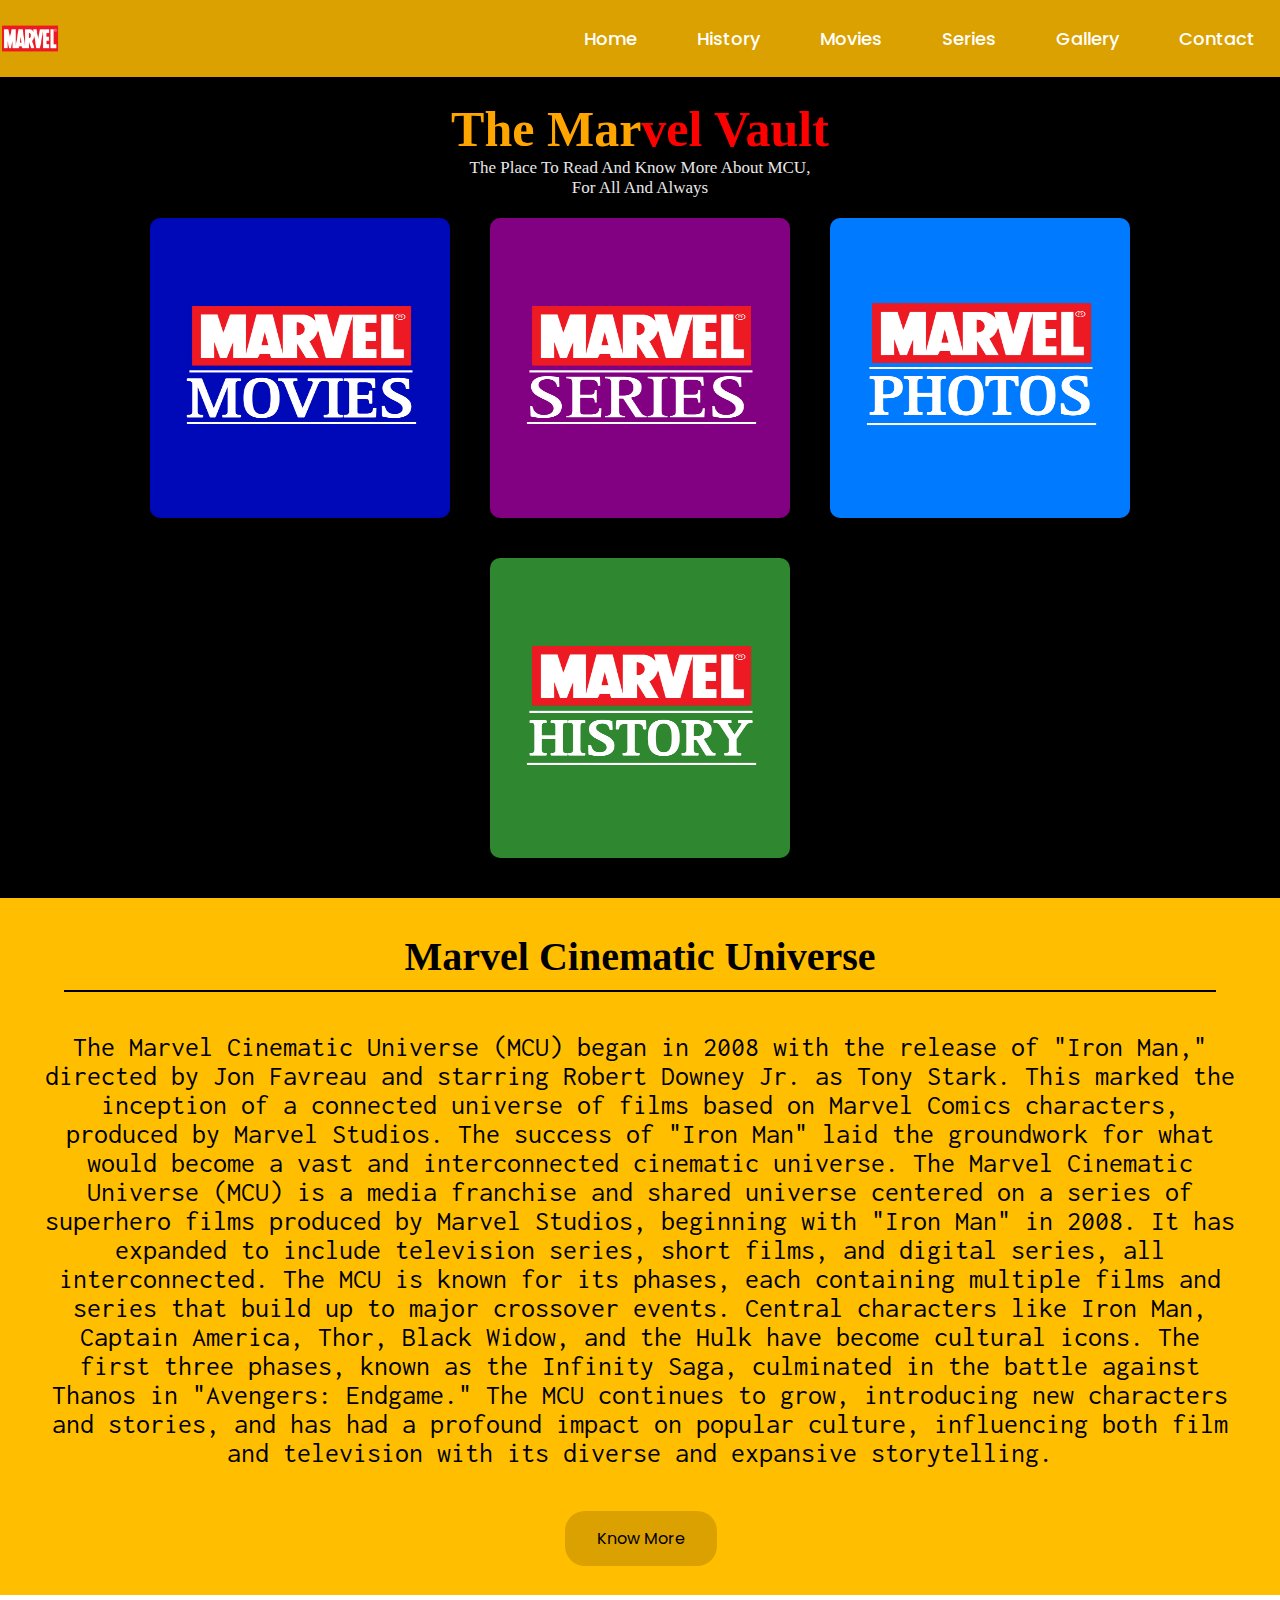
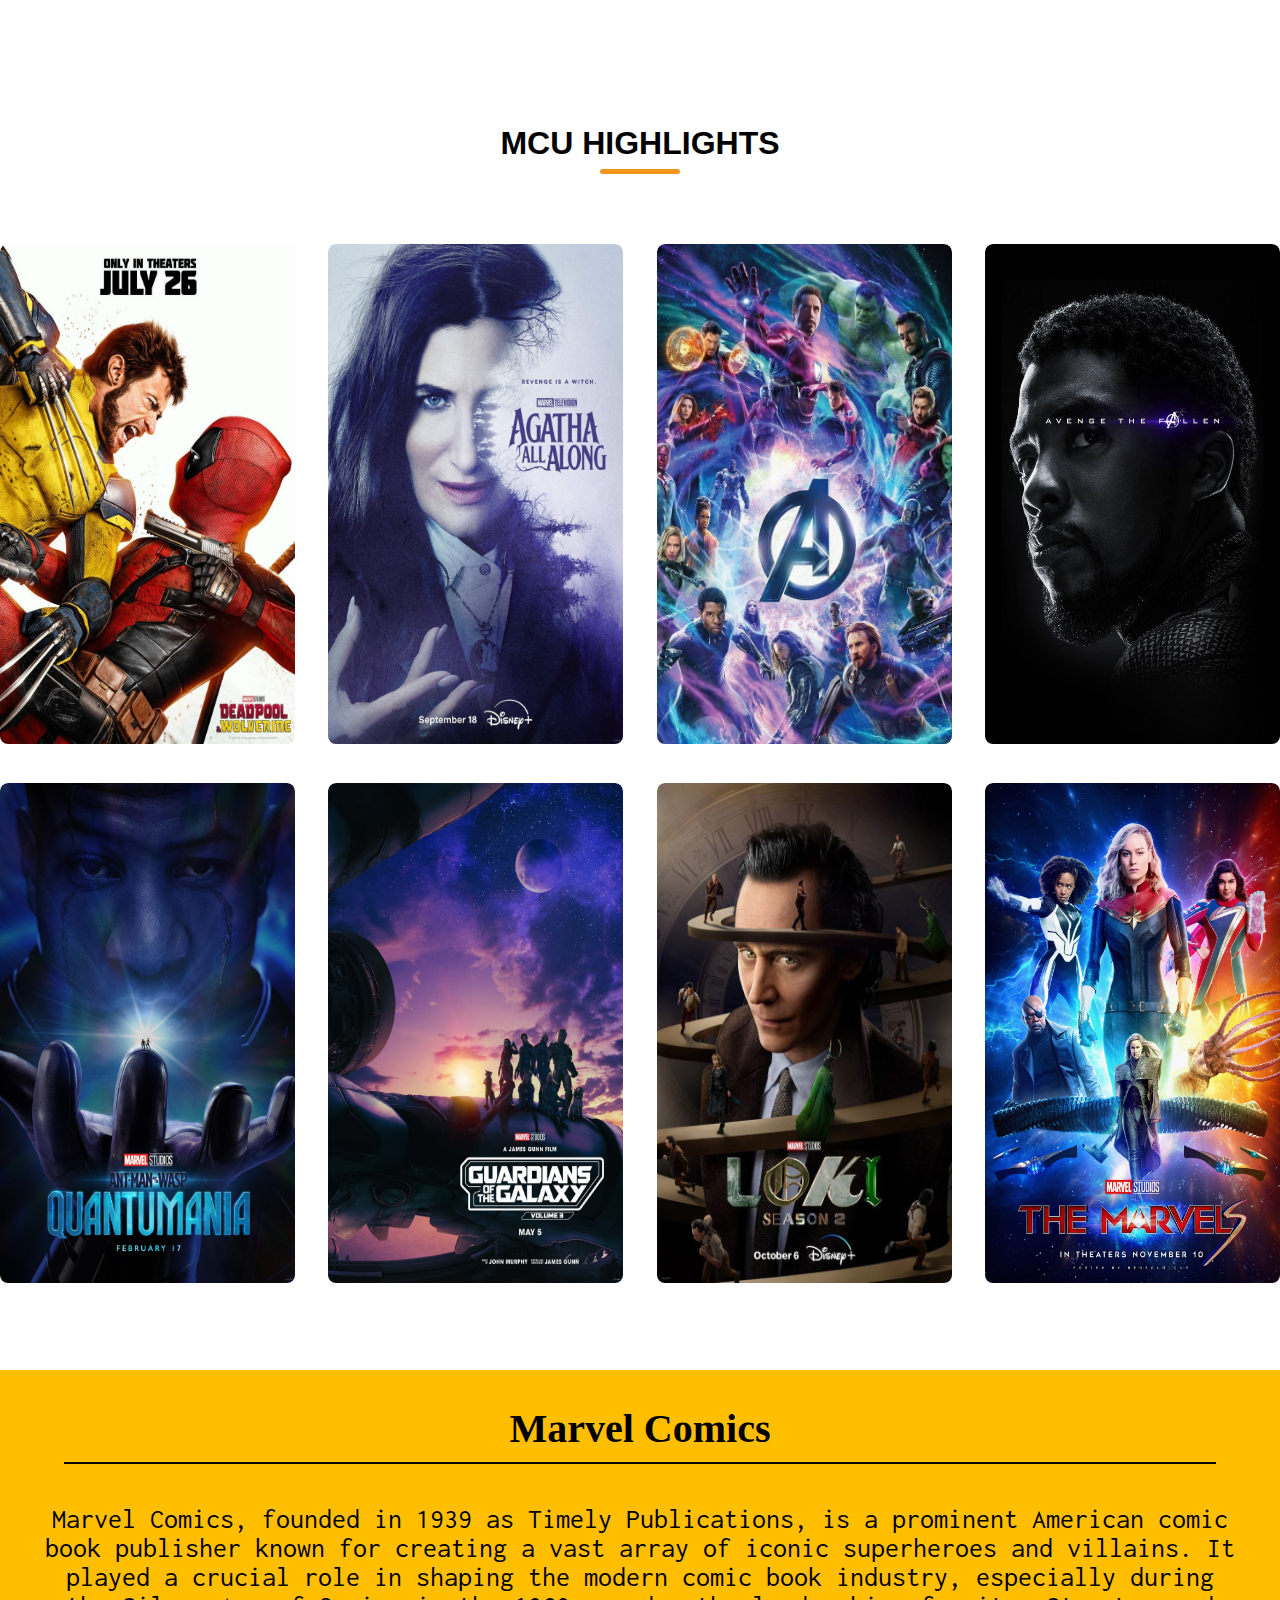
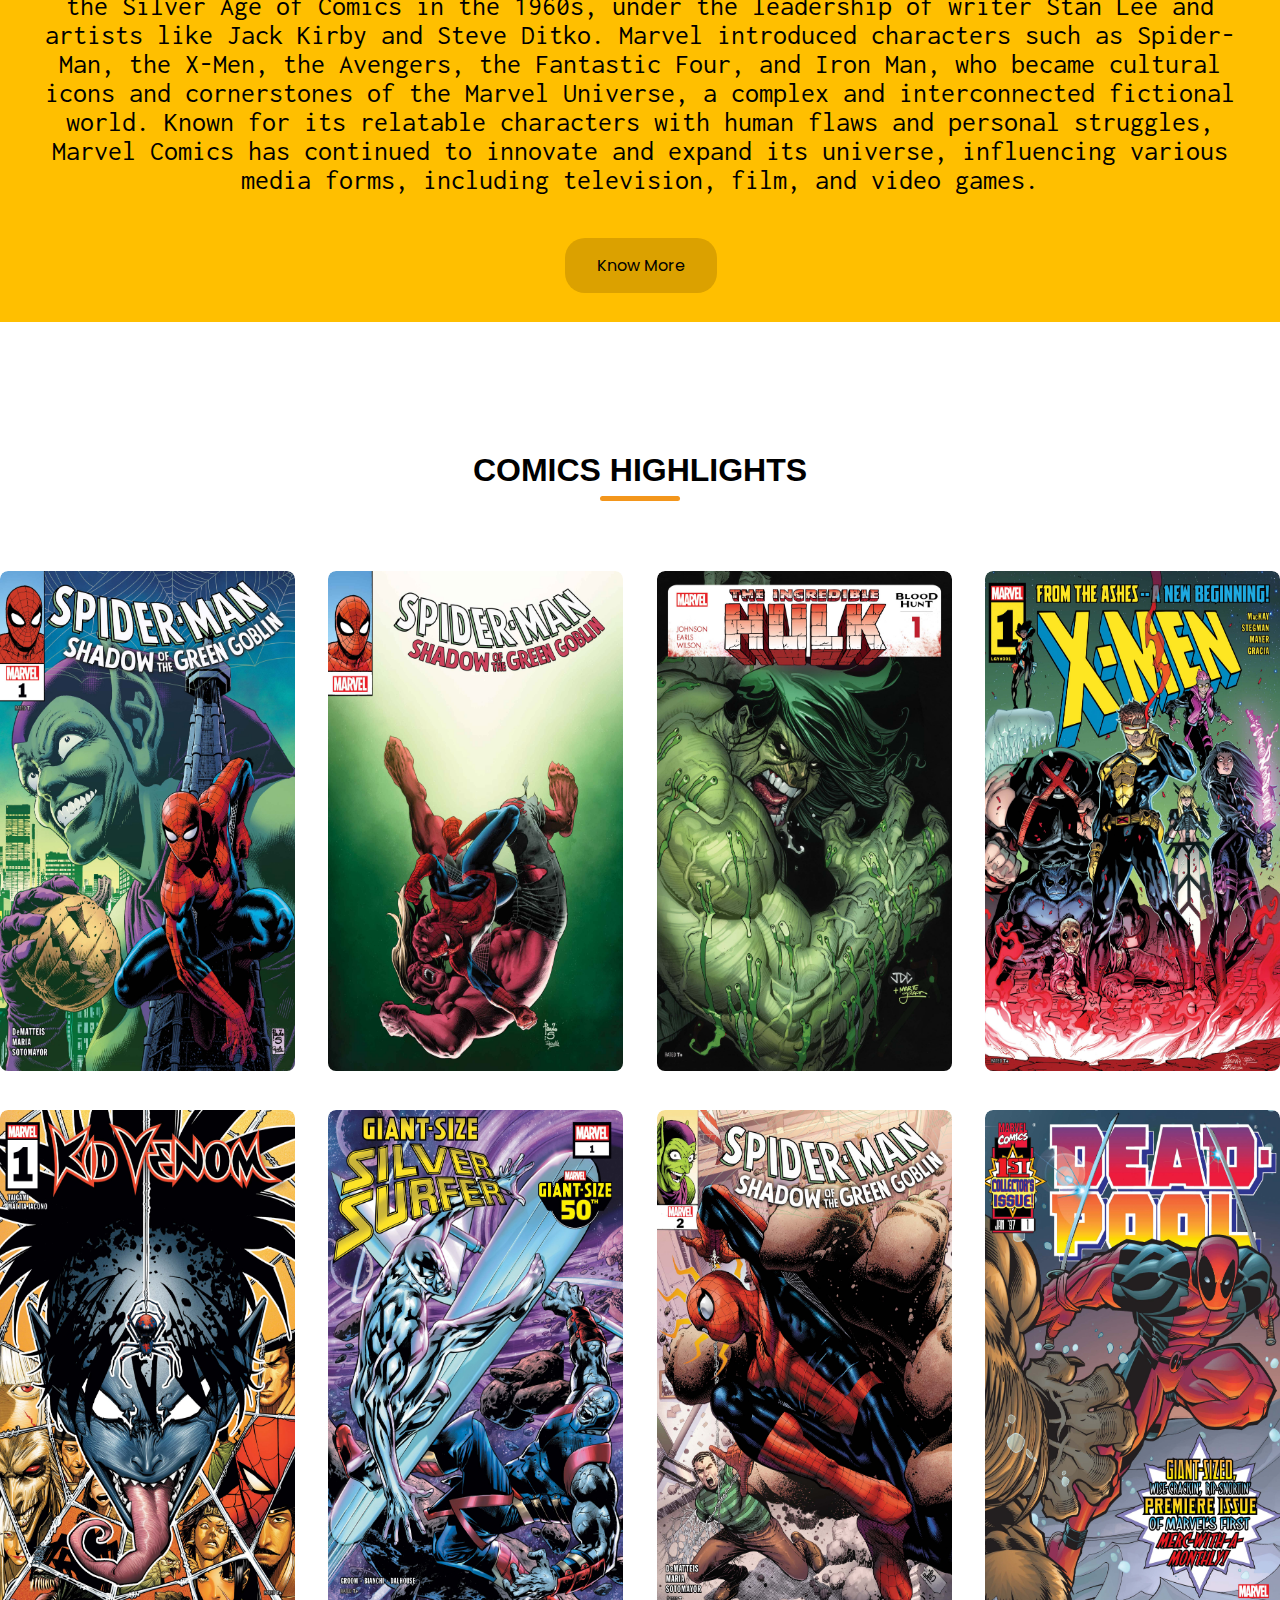
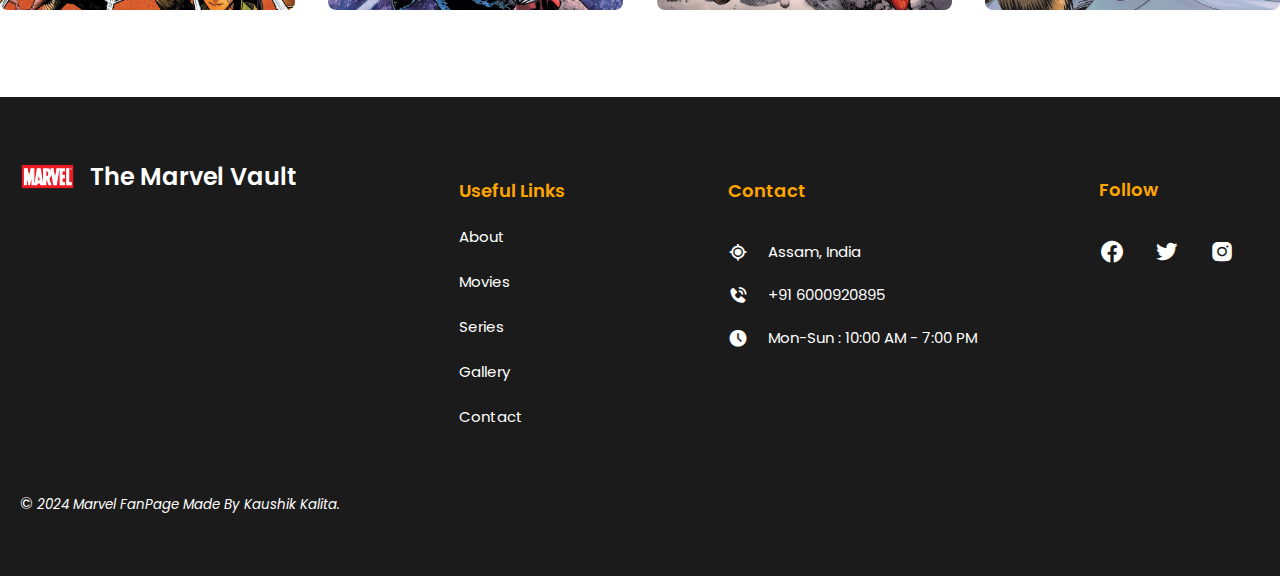
<file: index.html>
<!DOCTYPE html>
<html lang="en">
  <head>
    <meta charset="UTF-8" />
    <meta name="viewport" content="width=device-width, initial-scale=1.0" />
    <title>Mytales</title>
    <!-- CSS Link -->
    <link rel="stylesheet" href="style.css" />

    <!-- Box Icon Link for Icons -->
    <link
      href="https://unpkg.com/boxicons@2.1.4/css/boxicons.min.css"
      rel="stylesheet"
    />

    <!--Fonts Link-->

    <link rel="preconnect" href="https://fonts.googleapis.com" />
    <link rel="preconnect" href="https://fonts.gstatic.com" crossorigin />
    <link
      href="https://fonts.googleapis.com/css2?family=Ysabeau+SC:wght@800&family=Playfair+Display:wght@400;600&display=swap"
      rel="stylesheet"/>
    <link
      href="https://fonts.googleapis.com/css2?family=Inconsolata:wght@300&family=Noto+Sans+Mono&family=Noto+Serif+Display&family=Playfair+Display:wght@400;600&display=swap"
      rel="stylesheet"/>

    <link rel="preconnect" href="https://fonts.googleapis.com" />
    <link rel="preconnect" href="https://fonts.gstatic.com" crossorigin />
    <link
      href="https://fonts.googleapis.com/css2?family=Inconsolata:wght@300&display=swap"
      rel="stylesheet"/>

    <link rel="stylesheet" type="text/css" href="style.css" />
    <link
      rel="stylesheet"
      href="https://cdn.jsdelivr.net/npm/swiper@10/swiper-bundle.min.css"/>
  </head>


  <body>
    <!-- Header & Navbar Section -->
    <header>
      <nav class="navbar navbar-inverse navbar-fixed-top" role="navigation">
        <div class="nav_logo">
          <a href="index.html">
            <img src="LOGO/m.png" alt=" Logo" />
          </a>
        </div>

        <input type="checkbox" id="click" />
        <label for="click">
          <i class="menu_btn bx bx-menu"></i>
          <i class="close_btn bx bx-x"></i>
        </label>

        <ul>
          <li><a href="index.html">Home</a></li>
          <li><a href="history.html">History</a></li>
          <li><a href="movies.html">Movies</a></li>
          <li><a href="series.html">Series</a></li>
          <li><a href="photos.html">Gallery</a></li>
          <li><a href="contact.html">Contact</a></li>
        </ul>
      </nav>
    </header>

    <!-- Rest of your content -->

    <!--Heading Line-->

    <h1 id="pagelinemain">The Mar<span>vel Vault </span></h1>
    <h1 class="pagelineelse">
      The Place To Read And Know More About MCU, <br />For All And Always
    </h1>

    <!--Tiles Part-->

    <section class="tiles">
      <a href="movies.html" class="tile">
        <h2><span></span></h2>
        <img src="LOGO/movies.png" height="100" width="130" />
        <br />
        <br />
      </a>
      <a href="series.html" class="tile">
        <h2><span></span></h2>
        <img src="LOGO/series.png" height="100" width="130" />
        <br />
        <br />
      </a>
      <a href="photos.html" class="tile">
        <h2><span></span></h2>
        <img src="LOGO/photos.png" height="100" width="130" />
        <br />
        <br />
      </a>
      <a href="history.html" class="tile">
        <h2><span></span></h2>
        <img src="LOGO/about.png" height="100" width="130" />
        <br />
        <br />
      </a>
    </section>

    <!--MCU Introduction-->

    <section class="intro">
      <br />
      <h1>Marvel Cinematic Universe</h1>
      <p>
        The Marvel Cinematic Universe (MCU) began in 2008 with the release of
        "Iron Man," directed by Jon Favreau and starring Robert Downey Jr. as
        Tony Stark. This marked the inception of a connected universe of films
        based on Marvel Comics characters, produced by Marvel Studios. The
        success of "Iron Man" laid the groundwork for what would become a vast
        and interconnected cinematic universe. The Marvel Cinematic Universe
        (MCU) is a media franchise and shared universe centered on a series of
        superhero films produced by Marvel Studios, beginning with "Iron Man" in
        2008. It has expanded to include television series, short films, and
        digital series, all interconnected. The MCU is known for its phases,
        each containing multiple films and series that build up to major
        crossover events. Central characters like Iron Man, Captain America,
        Thor, Black Widow, and the Hulk have become cultural icons. The first
        three phases, known as the Infinity Saga, culminated in the battle
        against Thanos in "Avengers: Endgame." The MCU continues to grow,
        introducing new characters and stories, and has had a profound impact on
        popular culture, influencing both film and television with its diverse
        and expansive storytelling.
      </p>

      <button id="button" onclick="location.href='history.html'">
        Know More
      </button>

      <br />
      <br />
    </section>

    <!-- Gallery Section -->

    <section class="gallery" id="gallery">
      <h2 class="section_title">MCU Highlights</h2>
      <div class="section_container">
        <div class="gallery_container">


          <div class="gallery_items">
            <a href="MCU highlights/dead3.jpg"
              ><img src="MCU highlights/dead3.jpg" alt="Gallery Image"
            /></a>
          </div>
          <div class="gallery_items">
            <a href="MCU highlights/agatha.jpg"
              ><img src="MCU highlights/agatha.jpg" alt="Gallery Image"
            /></a>
          </div>


          <div class="gallery_items">
            <a href="MCU highlights/1.jpg"
              ><img src="MCU highlights/1.jpg" alt="Gallery Image"
            /></a>
          </div>
          <div class="gallery_items">
            <a href="MCU highlights/2.jpg"
              ><img src="MCU highlights/2.jpg" alt="Gallery Image"
            /></a>
          </div>
          <div class="gallery_items">
            <a href="MCU highlights/antman3.jpg"
              ><img src="MCU highlights/antman3.jpg" alt="Gallery Image"
            /></a>
          </div>
          <div class="gallery_items">
            <a href="MCU highlights/gotg.jpg"
              ><img src="MCU highlights/gotg.jpg" alt="Gallery Image"
            /></a>
          </div>
          <div class="gallery_items">
            <a href="MCU highlights/loki.jpg"
              ><img src="MCU highlights/loki.jpg" alt="Gallery Image"
            /></a>
          </div>
          <div class="gallery_items">
            <a href="MCU highlights/themarvels.jpg"
              ><img src="MCU highlights/themarvels.jpg" alt="Gallery Image"
            /></a>
          </div>
        </div>
      </div>
    </section>

    <!--Comic Introduction-->

    <section class="intro">
      <br />
      <h1>Marvel Comics</h1>
      <p>
        Marvel Comics, founded in 1939 as Timely Publications, is a prominent
        American comic book publisher known for creating a vast array of iconic
        superheroes and villains. It played a crucial role in shaping the modern
        comic book industry, especially during the Silver Age of Comics in the
        1960s, under the leadership of writer Stan Lee and artists like Jack
        Kirby and Steve Ditko. Marvel introduced characters such as Spider-Man,
        the X-Men, the Avengers, the Fantastic Four, and Iron Man, who became
        cultural icons and cornerstones of the Marvel Universe, a complex and
        interconnected fictional world. Known for its relatable characters with
        human flaws and personal struggles, Marvel Comics has continued to
        innovate and expand its universe, influencing various media forms,
        including television, film, and video games.
      </p>

      <button id="button" onclick="location.href='comicsreadmore.html'">
        Know More
      </button>

      <br />
      <br />
    </section>

    <!-- Gallery Section -->

    <section class="gallery" id="gallery">
      <h2 class="section_title">Comics Highlights</h2>

      <div class="section_container">
        <div class="gallery_container">
          <div class="gallery_items">
            <a href="COMICS highlights/clean.jpg"><img src="COMICS highlights/clean.jpg" alt="Gallery Image" /></a>
          </div>
          <div class="gallery_items">
            <a href="COMICS highlights/clean (1).jpg"><img src="COMICS highlights/clean (1).jpg" alt="Gallery Image" /></a>
          </div>
          <div class="gallery_items">
            <a href="COMICS highlights/clean (7).jpg"><img src="COMICS highlights/clean (7).jpg" alt="Gallery Image" /></a>
          </div>
          <div class="gallery_items">
            <a href="COMICS highlights/clean (6).jpg"><img src="COMICS highlights/clean (6).jpg" alt="Gallery Image" /></a>
          </div>
          <div class="gallery_items">
            <a href="COMICS highlights/clean (5).jpg"><img src="COMICS highlights/clean (5).jpg" alt="Gallery Image" /></a>
          </div>
          <div class="gallery_items">
            <a href="COMICS highlights/clean (4).jpg"> <img src="COMICS highlights/clean (4).jpg" alt="Gallery Image" /></a>
          </div>
          
          <div class="gallery_items">
            <a href="COMICS highlights/clean (3).jpg"><img src="COMICS highlights/clean (3).jpg" alt="Gallery Image" /></a>
          </div>
          <div class="gallery_items">
            <a href="COMICS highlights/clean (8).jpg"> <img src="COMICS highlights/clean (8).jpg" alt="Gallery Image" /></a>
          </div>





        </div>
      </div>
    </section>

    <!-- Footer Section -->
    <footer>
      <div class="section_container">
        <div class="footer_section">
          <div class="footer_logo">
            <a href="index.html">
              <img src="LOGO/m.png" alt="Coffee Logo" />
              <h2>The Marvel Vault</h2>
            </a>
          </div>

          <div class="useful_links">
            <ul> <li><h3>Useful Links</h3></li> 
           
              <li><a href="history.html">About</a></li>
              <li><a href="movies.html">Movies</a></li>
              <li><a href="series.html">Series</a></li>
              <li><a href="photos.html">Gallery</a></li>
              <li><a href="contact.html">Contact</a></li>
            </ul>
          </div>

          <div class="contact_us">
            
            <ul>
              <li><h3>Contact</h3></li>
              <li>
                <i class="bx bx-current-location"></i>
                <span>Assam, India</span>
              </li>
              <li>
                <i class="bx bxs-phone-call"></i> <span>+91 6000920895</span>
              </li>
              <li>
                <i class="bx bxs-time-five"></i>
                <span>Mon-Sun : 10:00 AM - 7:00 PM</span>
              </li>
            </ul>
          </div>

          <div class="follow_us">
            <h3>Follow</h3>
            <a href="https://www.facebook.com/kaushik.kalita.7165331"><i class="bx bxl-facebook-circle"></i></a>
             <a href=""><i class="bx bxl-twitter"></i></a>
             <a href="https://www.instagram.com/mytales.myth?igsh=enprdG84NWNzdXcz"><i class="bx bxl-instagram-alt"></i></a>
          </div>
        </div>
      </div>
<br><br>
      <p>&copy; <small> <i>2024 Marvel FanPage Made By Kaushik Kalita.</i></small></p>
    </footer>

   

    <script src="#"></script>
    <script src="#"></script>
  </body>
</html>
</file>
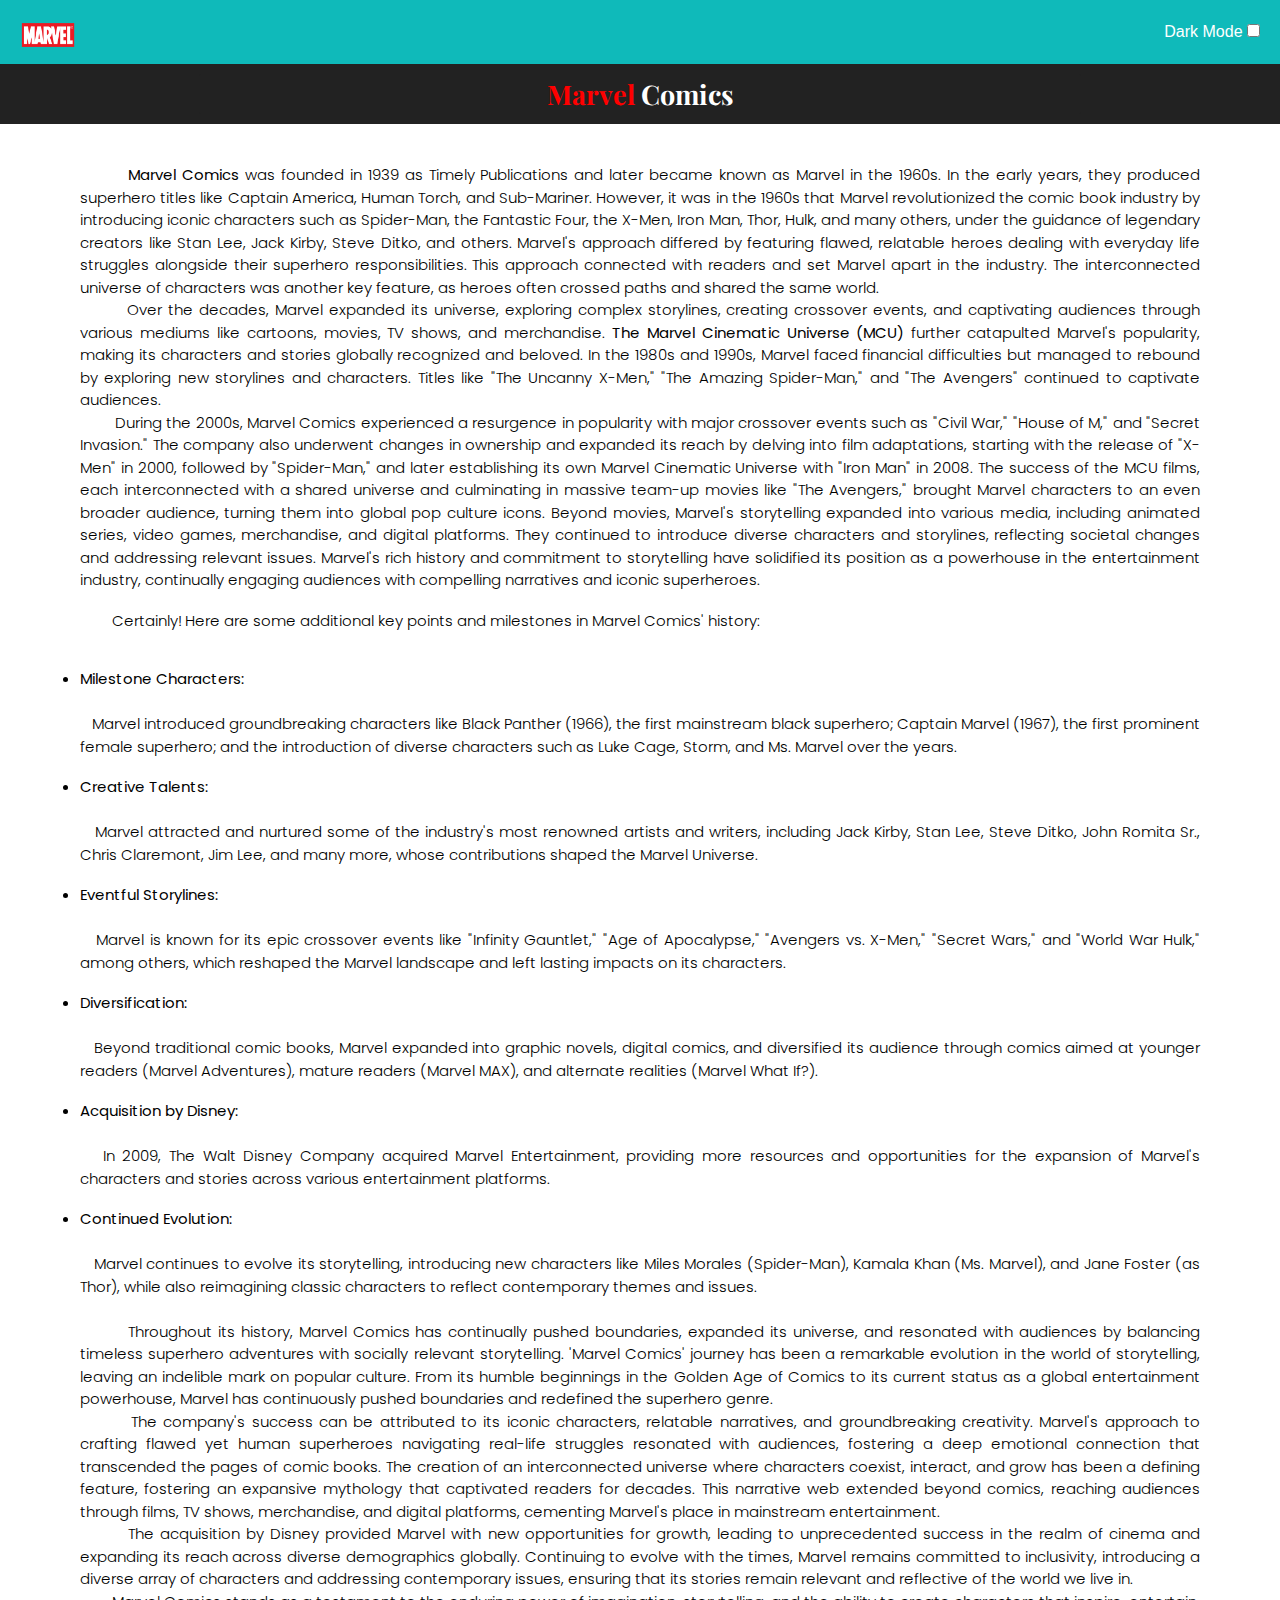
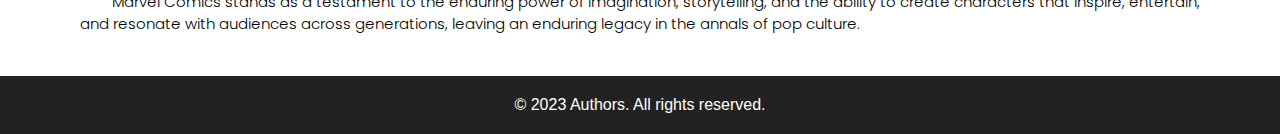
<file: comicsreadmore.html>
<!DOCTYPE html>
<html>
  <head>
    <title>Kaushik Kalita</title>
    <meta name="viewport" content="width=device-width, initial-scale=1.0" />

    <link rel="stylesheet" type="text/css" href="history.css" />

    <link rel="preconnect" href="https://fonts.googleapis.com" />
    <link rel="preconnect" href="https://fonts.gstatic.com" crossorigin />
    <link
      href="https://fonts.googleapis.com/css2?family=Inconsolata:wght@300&family=Playfair+Display:wght@400;600&display=swap"
      rel="stylesheet"
    />

    <link
      rel="stylesheet"
      href="https://cdnjs.cloudflare.com/ajax/libs/font-awesome/5.15.3/css/all.min.css"
      integrity="sha512-..."
      crossorigin="anonymous"
    />
    <link rel="preconnect" href="https://fonts.googleapis.com" />
    <link rel="preconnect" href="https://fonts.gstatic.com" crossorigin />
    <link
      href="https://fonts.googleapis.com/css2?family=Inconsolata:wght@300&family=Montserrat:wght@200;400&family=Noto+Sans+Mono&family=Noto+Serif+Display&family=Playfair+Display:wght@400;600&family=Poppins:wght@300&family=Roboto+Mono:wght@200&display=swap"
      rel="stylesheet"
    />
  </head>
  <body>
    <nav>
      <div class="logo">
        <a href="index.html">
          <img src="LOGO/m.png" height="40" weight="80" />
        </a>
      </div>
      <ul class="menu">
        <!-- SORT BY -->
        <li>
          <label for="dark-mode-toggle">Dark Mode</label>
          <input type="checkbox" id="dark-mode-toggle" />
        </li>
      </ul>
    </nav>

    <!-- Rest of your website content -->

    <header>
      <h1 class="about"><span style="color: red">Marvel</span> Comics</h1>
    </header>

    <section class="content">
      <div class="texts">
        <div>
          <p>
            &nbsp; &nbsp; &nbsp; &nbsp;

            <b> Marvel Comics </b> was founded in 1939 as Timely Publications
            and later became known as Marvel in the 1960s. In the early years,
            they produced superhero titles like Captain America, Human Torch,
            and Sub-Mariner. However, it was in the 1960s that Marvel
            revolutionized the comic book industry by introducing iconic
            characters such as Spider-Man, the Fantastic Four, the X-Men, Iron
            Man, Thor, Hulk, and many others, under the guidance of legendary
            creators like Stan Lee, Jack Kirby, Steve Ditko, and others.
            Marvel's approach differed by featuring flawed, relatable heroes
            dealing with everyday life struggles alongside their superhero
            responsibilities. This approach connected with readers and set
            Marvel apart in the industry. The interconnected universe of
            characters was another key feature, as heroes often crossed paths
            and shared the same world.
            <br />
            &nbsp; &nbsp; &nbsp; &nbsp; Over the decades, Marvel expanded its
            universe, exploring complex storylines, creating crossover events,
            and captivating audiences through various mediums like cartoons,
            movies, TV shows, and merchandise.
            <b>The Marvel Cinematic Universe (MCU) </b>further catapulted
            Marvel's popularity, making its characters and stories globally
            recognized and beloved. In the 1980s and 1990s, Marvel faced
            financial difficulties but managed to rebound by exploring new
            storylines and characters. Titles like "The Uncanny X-Men," "The
            Amazing Spider-Man," and "The Avengers" continued to captivate
            audiences. <br />
            &nbsp; &nbsp; &nbsp; &nbsp; During the 2000s, Marvel Comics
            experienced a resurgence in popularity with major crossover events
            such as "Civil War," "House of M," and "Secret Invasion." The
            company also underwent changes in ownership and expanded its reach
            by delving into film adaptations, starting with the release of
            "X-Men" in 2000, followed by "Spider-Man," and later establishing
            its own Marvel Cinematic Universe with "Iron Man" in 2008. The
            success of the MCU films, each interconnected with a shared universe
            and culminating in massive team-up movies like "The Avengers,"
            brought Marvel characters to an even broader audience, turning them
            into global pop culture icons. Beyond movies, Marvel's storytelling
            expanded into various media, including animated series, video games,
            merchandise, and digital platforms. They continued to introduce
            diverse characters and storylines, reflecting societal changes and
            addressing relevant issues. Marvel's rich history and commitment to
            storytelling have solidified its position as a powerhouse in the
            entertainment industry, continually engaging audiences with
            compelling narratives and iconic superheroes.
          </p>
          <br />
          <p>
            &nbsp; &nbsp; &nbsp; &nbsp; Certainly! Here are some additional key
            points and milestones in Marvel Comics' history:
          </p>

          <ul>
            <br />
            <br />
            <li>
              <b>Milestone Characters:</b>
              <br />
              <br />
              &nbsp; &nbsp;Marvel introduced groundbreaking characters like
              Black Panther (1966), the first mainstream black superhero;
              Captain Marvel (1967), the first prominent female superhero; and
              the introduction of diverse characters such as Luke Cage, Storm,
              and Ms. Marvel over the years.
            </li>
            <br />
            <li>
              <b>Creative Talents:</b>
              <br />
              <br />
              &nbsp; &nbsp;Marvel attracted and nurtured some of the industry's
              most renowned artists and writers, including Jack Kirby, Stan Lee,
              Steve Ditko, John Romita Sr., Chris Claremont, Jim Lee, and many
              more, whose contributions shaped the Marvel Universe.
            </li>
            <br />
            <li>
              <b>Eventful Storylines:</b>
              <br />
              <br />
              &nbsp; &nbsp;Marvel is known for its epic crossover events like
              "Infinity Gauntlet," "Age of Apocalypse," "Avengers vs. X-Men,"
              "Secret Wars," and "World War Hulk," among others, which reshaped
              the Marvel landscape and left lasting impacts on its characters.
            </li>
            <br />
            <li>
              <b>Diversification:</b>
              <br />
              <br />
              &nbsp; &nbsp;Beyond traditional comic books, Marvel expanded into
              graphic novels, digital comics, and diversified its audience
              through comics aimed at younger readers (Marvel Adventures),
              mature readers (Marvel MAX), and alternate realities (Marvel What
              If?).
            </li>
            <br />
            <li>
              <b>Acquisition by Disney:</b>
              <br />
              <br />
              &nbsp; &nbsp;In 2009, The Walt Disney Company acquired Marvel
              Entertainment, providing more resources and opportunities for the
              expansion of Marvel's characters and stories across various
              entertainment platforms.
            </li>

            <br />
            <li>
              <b> Continued Evolution:</b>
              <br />
              <br />
              &nbsp; &nbsp;Marvel continues to evolve its storytelling,
              introducing new characters like Miles Morales (Spider-Man), Kamala
              Khan (Ms. Marvel), and Jane Foster (as Thor), while also
              reimagining classic characters to reflect contemporary themes and
              issues.
            </li>
          </ul>

          <p>
            <br />
            &nbsp; &nbsp; &nbsp; &nbsp; Throughout its history, Marvel Comics
            has continually pushed boundaries, expanded its universe, and
            resonated with audiences by balancing timeless superhero adventures
            with socially relevant storytelling. 'Marvel Comics' journey has
            been a remarkable evolution in the world of storytelling, leaving an
            indelible mark on popular culture. From its humble beginnings in the
            Golden Age of Comics to its current status as a global entertainment
            powerhouse, Marvel has continuously pushed boundaries and redefined
            the superhero genre. <br />
            &nbsp; &nbsp; &nbsp; &nbsp; The company's success can be attributed
            to its iconic characters, relatable narratives, and groundbreaking
            creativity. Marvel's approach to crafting flawed yet human
            superheroes navigating real-life struggles resonated with audiences,
            fostering a deep emotional connection that transcended the pages of
            comic books. The creation of an interconnected universe where
            characters coexist, interact, and grow has been a defining feature,
            fostering an expansive mythology that captivated readers for
            decades. This narrative web extended beyond comics, reaching
            audiences through films, TV shows, merchandise, and digital
            platforms, cementing Marvel's place in mainstream entertainment.
            <br />
            &nbsp; &nbsp; &nbsp; &nbsp; The acquisition by Disney provided
            Marvel with new opportunities for growth, leading to unprecedented
            success in the realm of cinema and expanding its reach across
            diverse demographics globally. Continuing to evolve with the times,
            Marvel remains committed to inclusivity, introducing a diverse array
            of characters and addressing contemporary issues, ensuring that its
            stories remain relevant and reflective of the world we live in.
            <br />
            &nbsp; &nbsp; &nbsp; &nbsp; Marvel Comics stands as a testament to
            the enduring power of imagination, storytelling, and the ability to
            create characters that inspire, entertain, and resonate with
            audiences across generations, leaving an enduring legacy in the
            annals of pop culture.
          </p>
        </div>
      </div>
    </section>
    <script src="mode.js"></script>

    <footer>
      <p>&copy; 2023 Authors. All rights reserved.</p>
    </footer>
  </body>
</html>
</file>
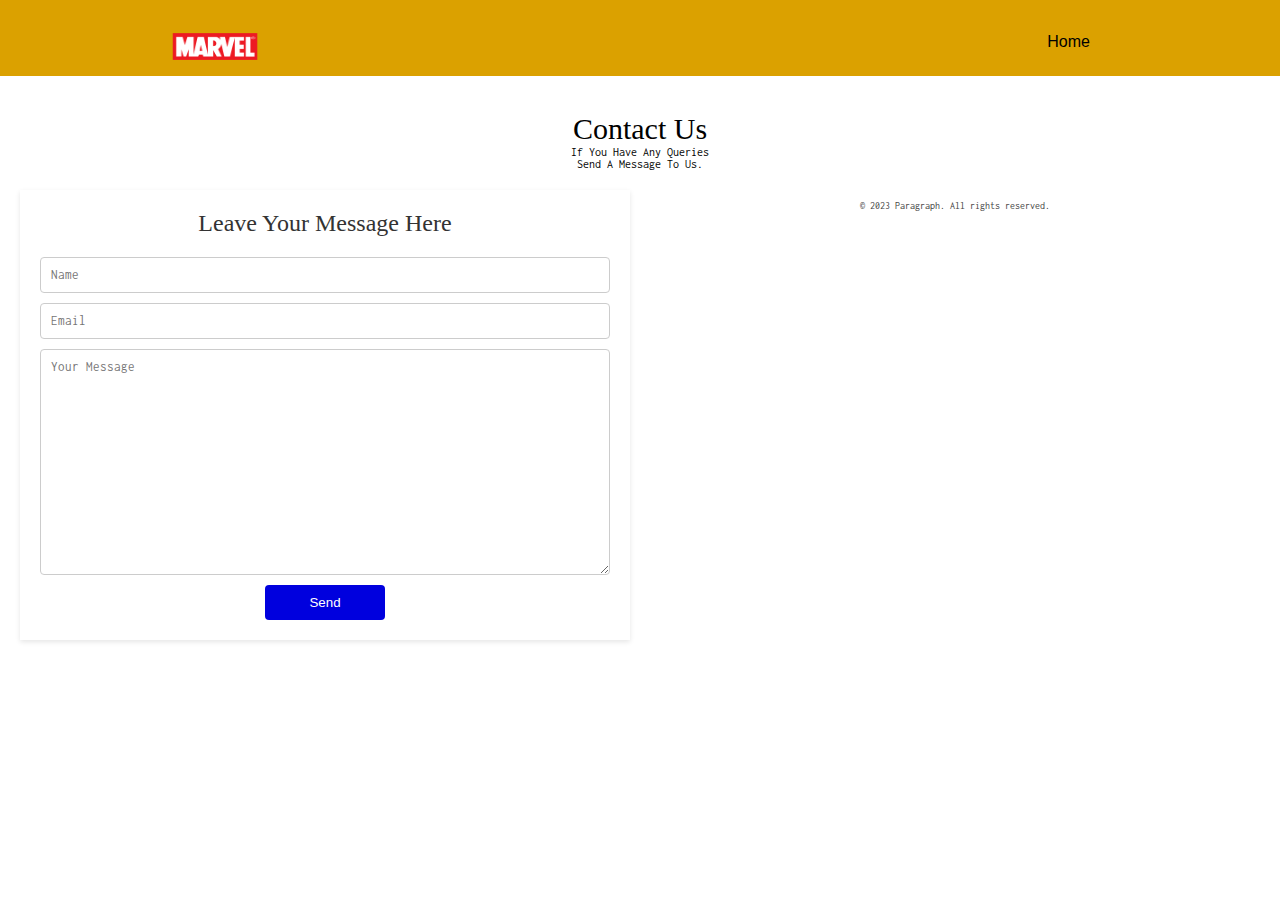
<file: contact.html>
<!DOCTYPE html>
<html>
<head>
  <title>ParagraphOnlineSites</title>
  <meta name="viewport" content="width=device-width, initial-scale=1.0">
<link rel="preconnect" href="https://fonts.googleapis.com">
<link rel="preconnect" href="https://fonts.gstatic.com" crossorigin>
<link href="https://fonts.googleapis.com/css2?family=Ysabeau+SC:wght@800&family=Playfair+Display:wght@400;600&display=swap" rel="stylesheet">

  <link rel="preconnect" href="https://fonts.googleapis.com">
<link rel="preconnect" href="https://fonts.gstatic.com" crossorigin>
<link href="https://fonts.googleapis.com/css2?family=Inconsolata:wght@300&display=swap" rel="stylesheet">
  
  <link rel="stylesheet" type="text/css" href="contact.css">

  
</head>
<body>
  <header>
    <nav class="navbar">
      <div class="container">
        <a href="index.html" class="logo"> <img src="LOGO/m.png" height="45" width="90"/></a>
        <div class="hamburger-menu">
          <div class="hamburger">
            
               <span></span>
              <span></span>
              <span></span>
            
          </div>
        </div>
        <ul class="nav-links">
          <li><a href="index.html">Home</a></li>
         
          
          
        </ul>
      </div>
    </nav>
  </header>

  <br />
  <br />

<h1 id="pagelinemain">Contact Us</h1>
  <h1 class="pagelineelse"> 
If You Have Any Queries  <br />
    Send A Message To Us. <br >
  </h1>

  

  <section class="tiles1">
    <div class="tile1">
      <h2>Leave Your Message Here</h2>
  
      <form action="https://formspree.io/f/mvojperg" method="POST">
        
        <input type="text" id="name" name="name" placeholder="Name" required>
        <input type="email" id="email" name="email" placeholder="Email" required>
        <textarea id="article" name="article" placeholder="Your Message " required></textarea>
        <button type="submit">Send</button>
      </form>
    </div>


    
  <footer>
    <p>&copy; 2023 Paragraph. All rights reserved.</p>
  </footer>
    <script src="script.js"></script>
</body>
</html>
</file>
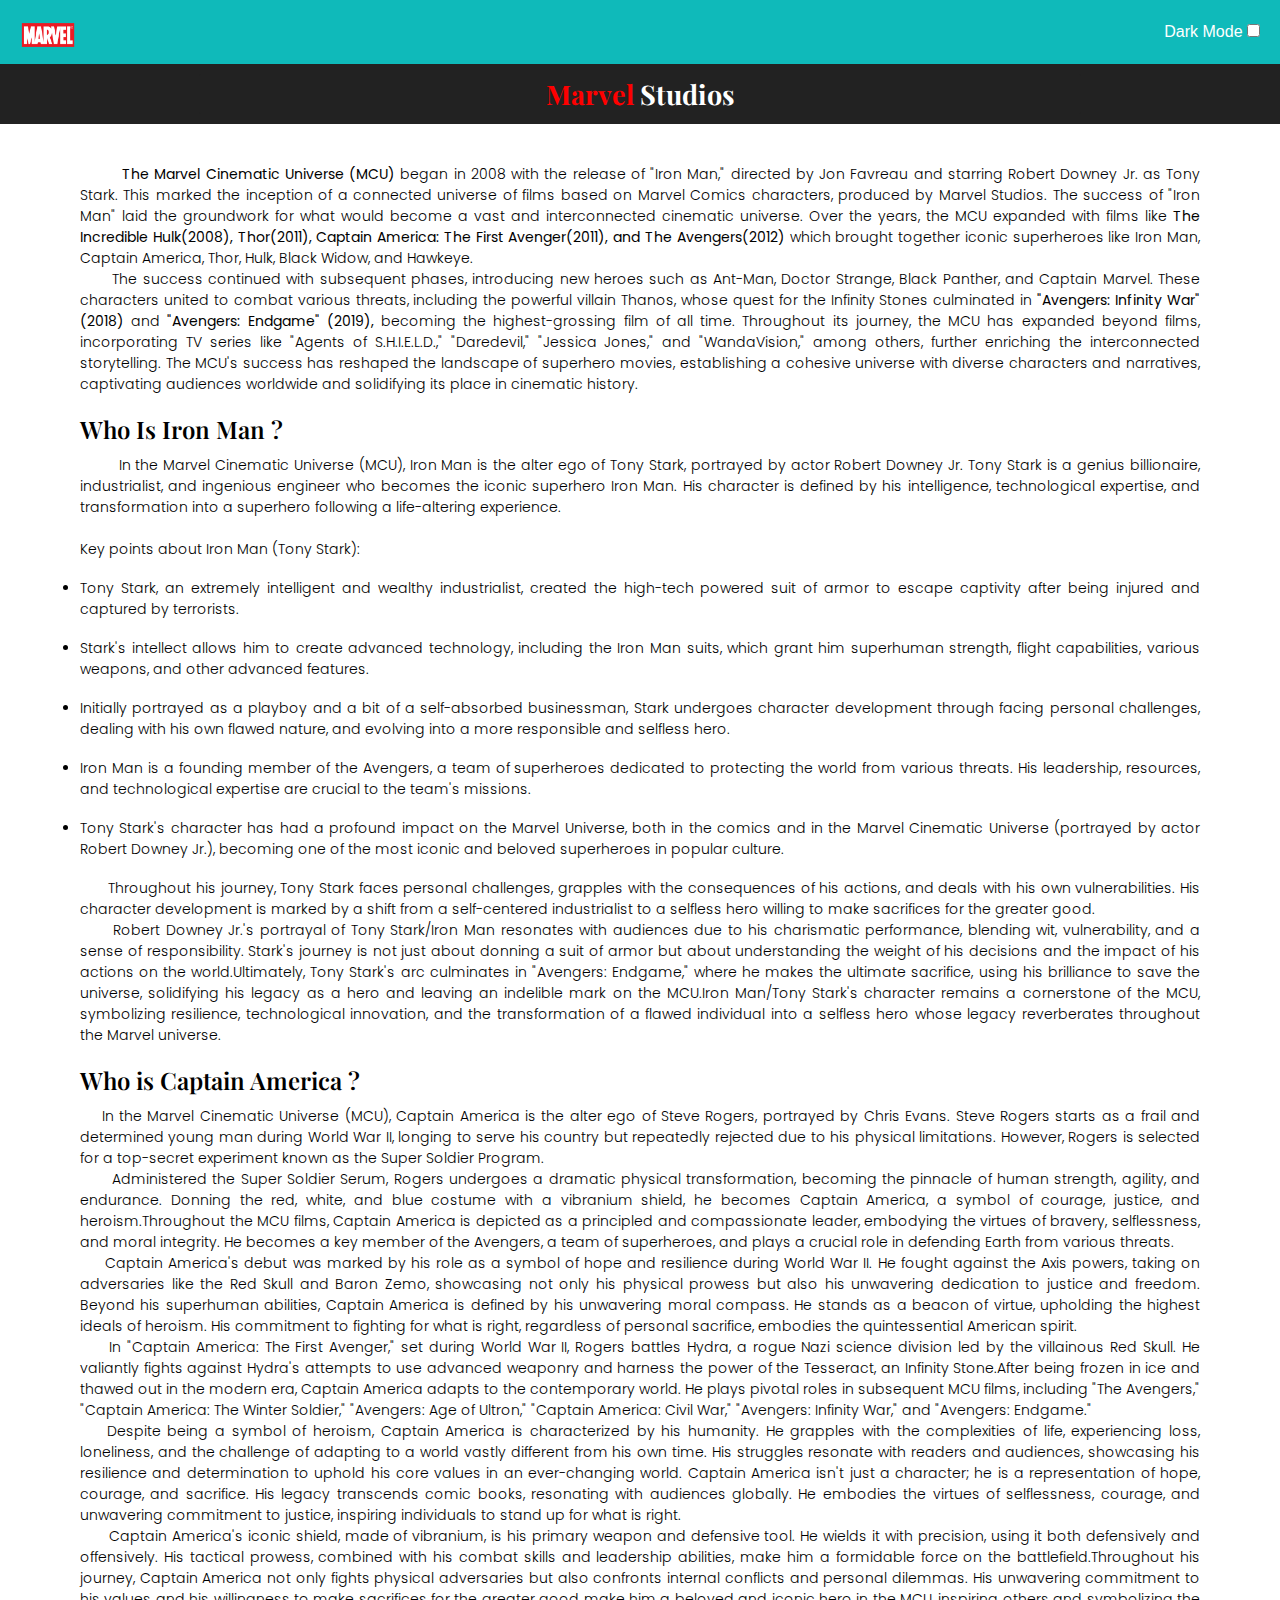
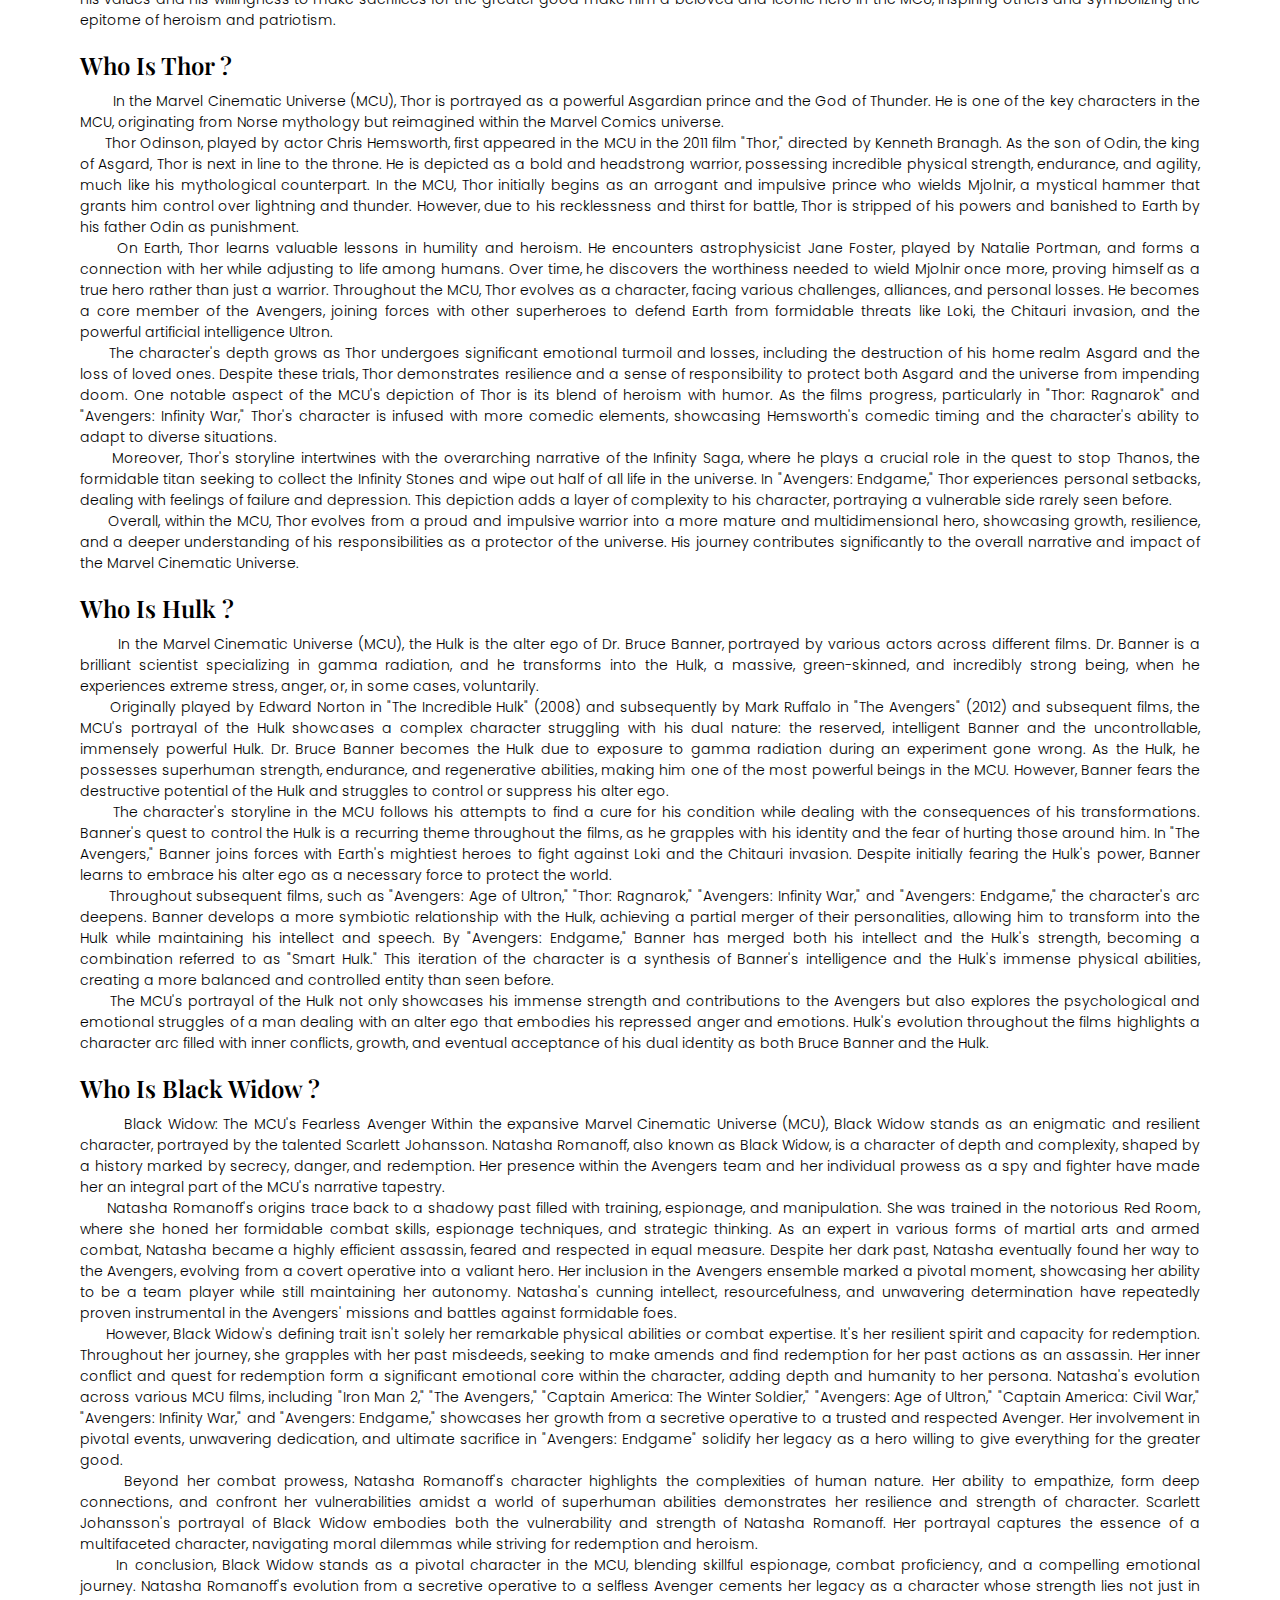
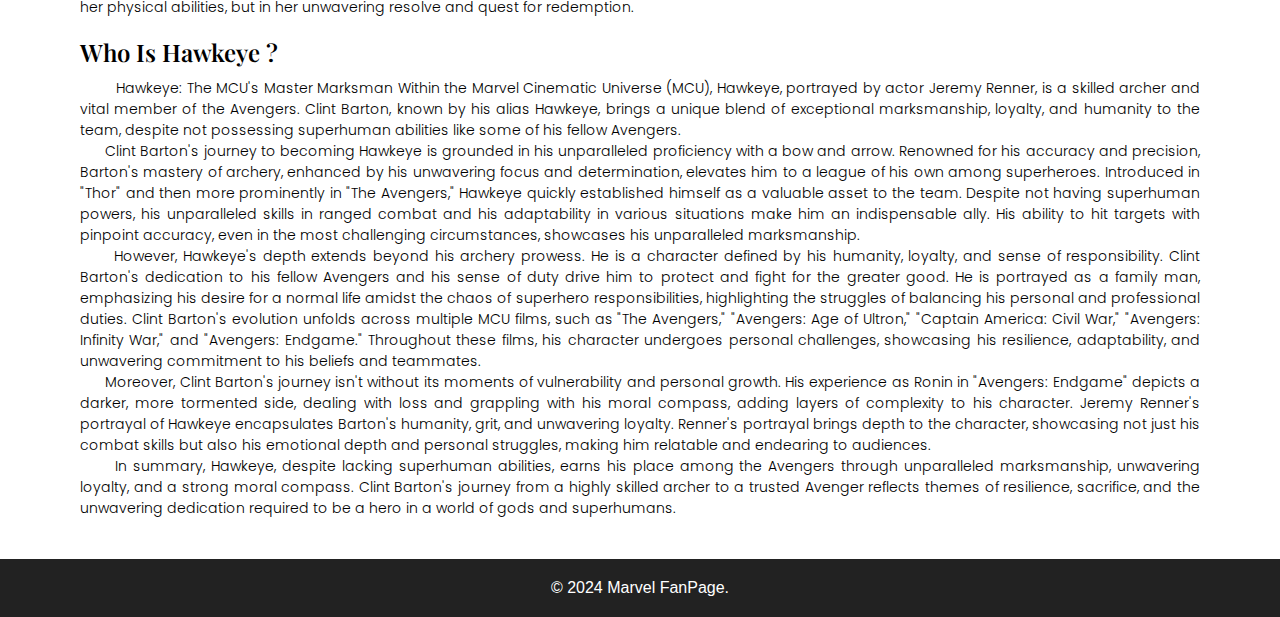
<file: history.html>
<!DOCTYPE html>
<html>
<head>
  <title>Kaushik Kalita</title>
  <meta name="viewport" content="width=device-width, initial-scale=1.0">
  
  <link rel="stylesheet" type="text/css" href="history.css">

  <link rel="preconnect" href="https://fonts.googleapis.com">
<link rel="preconnect" href="https://fonts.gstatic.com" crossorigin>
<link href="https://fonts.googleapis.com/css2?family=Inconsolata:wght@300&family=Playfair+Display:wght@400;600&display=swap" rel="stylesheet">
  
  <link rel="stylesheet" href="https://cdnjs.cloudflare.com/ajax/libs/font-awesome/5.15.3/css/all.min.css" integrity="sha512-..." crossorigin="anonymous" />
  <link rel="preconnect" href="https://fonts.googleapis.com">
<link rel="preconnect" href="https://fonts.gstatic.com" crossorigin>
<link href="https://fonts.googleapis.com/css2?family=Inconsolata:wght@300&family=Montserrat:wght@200;400&family=Noto+Sans+Mono&family=Noto+Serif+Display&family=Playfair+Display:wght@400;600&family=Poppins:wght@300&family=Roboto+Mono:wght@200&display=swap" rel="stylesheet">
</head>
<body>

  <nav>
    <div class="logo">
      <a href="index.html">
        <img src="LOGO/m.png" height="40" weight="80"/>
      </a>
    </div>
    <ul class="menu">
      <!-- SORT BY -->
     <li> <label for="dark-mode-toggle">Dark Mode</label>
  <input type="checkbox" id="dark-mode-toggle"> </li>

    </ul>
  </nav>


  <!-- Rest of your website content -->

  
  <header>
    <h1 class="about">
      
      <span style="color: red;">Marvel</span> Studios</h1>
   
  </header>

  <section class="content">
    <div class="text">
<div>
      <p> &nbsp;  &nbsp;  &nbsp;  &nbsp;
<b> The Marvel Cinematic Universe (MCU) </b> began in 2008 with the release of "Iron Man," directed by Jon Favreau and starring Robert Downey Jr. as Tony Stark. This marked the inception of a connected universe of films based on Marvel Comics characters, produced by Marvel Studios. The success of "Iron Man" laid the groundwork for what would become a vast and interconnected cinematic universe. Over the years, the MCU expanded with films like <b> The Incredible Hulk(2008), Thor(2011), Captain America: The First Avenger(2011), and The Avengers(2012) </b>which brought together iconic superheroes like Iron Man, Captain America, Thor, Hulk, Black Widow, and Hawkeye.
<br />    
&nbsp; &nbsp; &nbsp; The success continued with subsequent phases, introducing new heroes such as Ant-Man, Doctor Strange, Black Panther, and Captain Marvel. These characters united to combat various threats, including the powerful villain Thanos, whose quest for the Infinity Stones culminated in <b>"Avengers: Infinity War" (2018)</b> and <b>"Avengers: Endgame" (2019),</b> becoming the highest-grossing film of all time. Throughout its journey, the MCU has expanded beyond films, incorporating TV series like "Agents of S.H.I.E.L.D.," "Daredevil," "Jessica Jones," and "WandaVision," among others, further enriching the interconnected storytelling. The MCU's success has reshaped the landscape of superhero movies, establishing a cohesive universe with diverse characters and narratives, captivating audiences worldwide and solidifying its place in cinematic history.
        
      </p>
<br />

</div>
      <div class="text">
         <h2>
Who Is Iron Man ?
</h2>
<p>
  &nbsp;  &nbsp;  &nbsp;  &nbsp; In the Marvel Cinematic Universe (MCU), Iron Man is the alter ego of Tony Stark, portrayed by actor Robert Downey Jr. Tony Stark is a genius billionaire, industrialist, and ingenious engineer who becomes the iconic superhero Iron Man. His character is defined by his intelligence, technological expertise, and transformation into a superhero following a life-altering experience.
  
<ul>
<p>
<br />

Key points about Iron Man (Tony Stark):
</p>
<br />
  <li> <p>
     
  
   Tony Stark, an extremely intelligent and wealthy industrialist, created the high-tech powered suit of armor to escape captivity after being injured and captured by terrorists. </p> </li>
<br />
<li> <p>
   

 Stark's intellect allows him to create advanced technology, including the Iron Man suits, which grant him superhuman strength, flight capabilities, various weapons, and other advanced features. </p>
</li>
<br />
<li> <p>
   

  Initially portrayed as a playboy and a bit of a self-absorbed businessman, Stark undergoes character development through facing personal challenges, dealing with his own flawed nature, and evolving into a more responsible and selfless hero. </p>
</li>

<br />
<li> <p>
   


  Iron Man is a founding member of the Avengers, a team of superheroes dedicated to protecting the world from various threats. His leadership, resources, and technological expertise are crucial to the team's missions. </p>
</li>

<br />
 <li> <p>
    
 
 
   Tony Stark's character has had a profound impact on the Marvel Universe, both in the comics and in the Marvel Cinematic Universe (portrayed by actor Robert Downey Jr.), becoming one of the most iconic and beloved superheroes in popular culture.
 </p>

 </li>
 <br />
  </ul>
        <p>
     
   &nbsp; &nbsp; &nbsp;  Throughout his journey, Tony Stark faces personal challenges, grapples with the consequences of his actions, and deals with his own vulnerabilities. His character development is marked by a shift from a self-centered industrialist to a selfless hero willing to make sacrifices for the greater good. <br /> &nbsp; &nbsp; &nbsp; 
    Robert Downey Jr.'s portrayal of Tony Stark/Iron Man resonates with audiences due to his charismatic performance, blending wit, vulnerability, and a sense of responsibility. Stark's journey is not just about donning a suit of armor but about understanding the weight of his decisions and the impact of his actions on the world.Ultimately, Tony Stark's arc culminates in "Avengers: Endgame," where he makes the ultimate sacrifice, using his brilliance to save the universe, solidifying his legacy as a hero and leaving an indelible mark on the MCU.Iron Man/Tony Stark's character remains a cornerstone of the MCU, symbolizing resilience, technological innovation, and the transformation of a flawed individual into a selfless hero whose legacy reverberates throughout the Marvel universe.
  </p>
</p>
<br />
        <h2>
Who is Captain America ?
</h2>

        <p>
          &nbsp;  &nbsp;  In the Marvel Cinematic Universe (MCU), Captain America is the alter ego of Steve Rogers, portrayed by Chris Evans. Steve Rogers starts as a frail and determined young man during World War II, longing to serve his country but repeatedly rejected due to his physical limitations. However, Rogers is selected for a top-secret experiment known as the Super Soldier Program.
<br /> &nbsp;  &nbsp;  &nbsp;
          Administered the Super Soldier Serum, Rogers undergoes a dramatic physical transformation, becoming the pinnacle of human strength, agility, and endurance. Donning the red, white, and blue costume with a vibranium shield, he becomes Captain America, a symbol of courage, justice, and heroism.Throughout the MCU films, Captain America is depicted as a principled and compassionate leader, embodying the virtues of bravery, selflessness, and moral integrity. He becomes a key member of the Avengers, a team of superheroes, and plays a crucial role in defending Earth from various threats.
<br /> &nbsp;  &nbsp;&nbsp;
Captain America's debut was marked by his role as a symbol of hope and resilience during World War II. He fought against the Axis powers, taking on adversaries like the Red Skull and Baron Zemo, showcasing not only his physical prowess but also his unwavering dedication to justice and freedom.
Beyond his superhuman abilities, Captain America is defined by his unwavering moral compass. He stands as a beacon of virtue, upholding the highest ideals of heroism. His commitment to fighting for what is right, regardless of personal sacrifice, embodies the quintessential American spirit.
<br /> &nbsp;  &nbsp;&nbsp;
          In "Captain America: The First Avenger," set during World War II, Rogers battles Hydra, a rogue Nazi science division led by the villainous Red Skull. He valiantly fights against Hydra's attempts to use advanced weaponry and harness the power of the Tesseract, an Infinity Stone.After being frozen in ice and thawed out in the modern era, Captain America adapts to the contemporary world. He plays pivotal roles in subsequent MCU films, including "The Avengers," "Captain America: The Winter Soldier," "Avengers: Age of Ultron," "Captain America: Civil War," "Avengers: Infinity War," and "Avengers: Endgame."
<br /> &nbsp;  &nbsp; 
Despite being a symbol of heroism, Captain America is characterized by his humanity. He grapples with the complexities of life, experiencing loss, loneliness, and the challenge of adapting to a world vastly different from his own time. His struggles resonate with readers and audiences, showcasing his resilience and determination to uphold his core values in an ever-changing world.

Captain America isn't just a character; he is a representation of hope, courage, and sacrifice. His legacy transcends comic books, resonating with audiences globally. He embodies the virtues of selflessness, courage, and unwavering commitment to justice, inspiring individuals to stand up for what is right.
<br /> &nbsp;  &nbsp; &nbsp;
          Captain America's iconic shield, made of vibranium, is his primary weapon and defensive tool. He wields it with precision, using it both defensively and offensively. His tactical prowess, combined with his combat skills and leadership abilities, make him a formidable force on the battlefield.Throughout his journey, Captain America not only fights physical adversaries but also confronts internal conflicts and personal dilemmas. His unwavering commitment to his values and his willingness to make sacrifices for the greater good make him a beloved and iconic hero in the MCU, inspiring others and symbolizing the epitome of heroism and patriotism.
        </p>
<br />
<h2>
Who Is Thor ?
</h2>
<p>
   &nbsp;  &nbsp;  &nbsp;  &nbsp; In the Marvel Cinematic Universe (MCU), Thor is portrayed as a powerful Asgardian prince and the God of Thunder. He is one of the key characters in the MCU, originating from Norse mythology but reimagined within the Marvel Comics universe.
<br /> &nbsp;  &nbsp;  &nbsp;  
Thor Odinson, played by actor Chris Hemsworth, first appeared in the MCU in the 2011 film "Thor," directed by Kenneth Branagh. As the son of Odin, the king of Asgard, Thor is next in line to the throne. He is depicted as a bold and headstrong warrior, possessing incredible physical strength, endurance, and agility, much like his mythological counterpart.

In the MCU, Thor initially begins as an arrogant and impulsive prince who wields Mjolnir, a mystical hammer that grants him control over lightning and thunder. However, due to his recklessness and thirst for battle, Thor is stripped of his powers and banished to Earth by his father Odin as punishment.
<br /> &nbsp;  &nbsp;  &nbsp; 
On Earth, Thor learns valuable lessons in humility and heroism. He encounters astrophysicist Jane Foster, played by Natalie Portman, and forms a connection with her while adjusting to life among humans. Over time, he discovers the worthiness needed to wield Mjolnir once more, proving himself as a true hero rather than just a warrior.

Throughout the MCU, Thor evolves as a character, facing various challenges, alliances, and personal losses. He becomes a core member of the Avengers, joining forces with other superheroes to defend Earth from formidable threats like Loki, the Chitauri invasion, and the powerful artificial intelligence Ultron.
<br /> &nbsp;  &nbsp;  &nbsp; 
The character's depth grows as Thor undergoes significant emotional turmoil and losses, including the destruction of his home realm Asgard and the loss of loved ones. Despite these trials, Thor demonstrates resilience and a sense of responsibility to protect both Asgard and the universe from impending doom.

One notable aspect of the MCU's depiction of Thor is its blend of heroism with humor. As the films progress, particularly in "Thor: Ragnarok" and "Avengers: Infinity War," Thor's character is infused with more comedic elements, showcasing Hemsworth's comedic timing and the character's ability to adapt to diverse situations.
<br /> &nbsp;  &nbsp;  &nbsp; 
Moreover, Thor's storyline intertwines with the overarching narrative of the Infinity Saga, where he plays a crucial role in the quest to stop Thanos, the formidable titan seeking to collect the Infinity Stones and wipe out half of all life in the universe.

In "Avengers: Endgame," Thor experiences personal setbacks, dealing with feelings of failure and depression. This depiction adds a layer of complexity to his character, portraying a vulnerable side rarely seen before.
<br /> &nbsp;  &nbsp;  &nbsp; 
Overall, within the MCU, Thor evolves from a proud and impulsive warrior into a more mature and multidimensional hero, showcasing growth, resilience, and a deeper understanding of his responsibilities as a protector of the universe. His journey contributes significantly to the overall narrative and impact of the Marvel Cinematic Universe.
</p>
<br />
        <h2>
Who Is Hulk ?
</h2>
<p> &nbsp;  &nbsp;  &nbsp;  &nbsp; 
   In the Marvel Cinematic Universe (MCU), the Hulk is the alter ego of Dr. Bruce Banner, portrayed by various actors across different films. Dr. Banner is a brilliant scientist specializing in gamma radiation, and he transforms into the Hulk, a massive, green-skinned, and incredibly strong being, when he experiences extreme stress, anger, or, in some cases, voluntarily.
<br /> &nbsp;  &nbsp;  &nbsp; 
Originally played by Edward Norton in "The Incredible Hulk" (2008) and subsequently by Mark Ruffalo in "The Avengers" (2012) and subsequent films, the MCU's portrayal of the Hulk showcases a complex character struggling with his dual nature: the reserved, intelligent Banner and the uncontrollable, immensely powerful Hulk.

Dr. Bruce Banner becomes the Hulk due to exposure to gamma radiation during an experiment gone wrong. As the Hulk, he possesses superhuman strength, endurance, and regenerative abilities, making him one of the most powerful beings in the MCU. However, Banner fears the destructive potential of the Hulk and struggles to control or suppress his alter ego.
<br /> &nbsp;  &nbsp;  &nbsp; 
The character's storyline in the MCU follows his attempts to find a cure for his condition while dealing with the consequences of his transformations. Banner's quest to control the Hulk is a recurring theme throughout the films, as he grapples with his identity and the fear of hurting those around him.

In "The Avengers," Banner joins forces with Earth's mightiest heroes to fight against Loki and the Chitauri invasion. Despite initially fearing the Hulk's power, Banner learns to embrace his alter ego as a necessary force to protect the world.
<br /> &nbsp;  &nbsp;  &nbsp; 
Throughout subsequent films, such as "Avengers: Age of Ultron," "Thor: Ragnarok," "Avengers: Infinity War," and "Avengers: Endgame," the character's arc deepens. Banner develops a more symbiotic relationship with the Hulk, achieving a partial merger of their personalities, allowing him to transform into the Hulk while maintaining his intellect and speech.

By "Avengers: Endgame," Banner has merged both his intellect and the Hulk's strength, becoming a combination referred to as "Smart Hulk." This iteration of the character is a synthesis of Banner's intelligence and the Hulk's immense physical abilities, creating a more balanced and controlled entity than seen before.
<br /> &nbsp;  &nbsp;  &nbsp; 
The MCU's portrayal of the Hulk not only showcases his immense strength and contributions to the Avengers but also explores the psychological and emotional struggles of a man dealing with an alter ego that embodies his repressed anger and emotions. Hulk's evolution throughout the films highlights a character arc filled with inner conflicts, growth, and eventual acceptance of his dual identity as both Bruce Banner and the Hulk.
</p>

        <br />
        <h2>
Who Is Black Widow ?
</h2>
<p>
&nbsp;  &nbsp;  &nbsp; &nbsp; Black Widow: The MCU's Fearless Avenger
Within the expansive Marvel Cinematic Universe (MCU), Black Widow stands as an enigmatic and resilient character, portrayed by the talented Scarlett Johansson. Natasha Romanoff, also known as Black Widow, is a character of depth and complexity, shaped by a history marked by secrecy, danger, and redemption. Her presence within the Avengers team and her individual prowess as a spy and fighter have made her an integral part of the MCU's narrative tapestry. <br />
  &nbsp;  &nbsp;  &nbsp;

Natasha Romanoff's origins trace back to a shadowy past filled with training, espionage, and manipulation. She was trained in the notorious Red Room, where she honed her formidable combat skills, espionage techniques, and strategic thinking. As an expert in various forms of martial arts and armed combat, Natasha became a highly efficient assassin, feared and respected in equal measure.

Despite her dark past, Natasha eventually found her way to the Avengers, evolving from a covert operative into a valiant hero. Her inclusion in the Avengers ensemble marked a pivotal moment, showcasing her ability to be a team player while still maintaining her autonomy. Natasha's cunning intellect, resourcefulness, and unwavering determination have repeatedly proven instrumental in the Avengers' missions and battles against formidable foes. <br /> &nbsp;  &nbsp;  &nbsp; 

However, Black Widow's defining trait isn't solely her remarkable physical abilities or combat expertise. It's her resilient spirit and capacity for redemption. Throughout her journey, she grapples with her past misdeeds, seeking to make amends and find redemption for her past actions as an assassin. Her inner conflict and quest for redemption form a significant emotional core within the character, adding depth and humanity to her persona.

Natasha's evolution across various MCU films, including "Iron Man 2," "The Avengers," "Captain America: The Winter Soldier," "Avengers: Age of Ultron," "Captain America: Civil War," "Avengers: Infinity War," and "Avengers: Endgame," showcases her growth from a secretive operative to a trusted and respected Avenger. Her involvement in pivotal events, unwavering dedication, and ultimate sacrifice in "Avengers: Endgame" solidify her legacy as a hero willing to give everything for the greater good.
<br /> &nbsp;  &nbsp;  &nbsp; 
Beyond her combat prowess, Natasha Romanoff's character highlights the complexities of human nature. Her ability to empathize, form deep connections, and confront her vulnerabilities amidst a world of superhuman abilities demonstrates her resilience and strength of character.

Scarlett Johansson's portrayal of Black Widow embodies both the vulnerability and strength of Natasha Romanoff. Her portrayal captures the essence of a multifaceted character, navigating moral dilemmas while striving for redemption and heroism.
 <br /> &nbsp;  &nbsp;  &nbsp; 
In conclusion, Black Widow stands as a pivotal character in the MCU, blending skillful espionage, combat proficiency, and a compelling emotional journey. Natasha Romanoff's evolution from a secretive operative to a selfless Avenger cements her legacy as a character whose strength lies not just in her physical abilities, but in her unwavering resolve and quest for redemption.
  
</p>
<br />
        <h2>
Who Is Hawkeye ?
</h2>
<p>
   &nbsp;  &nbsp;  &nbsp; &nbsp; Hawkeye: The MCU's Master Marksman

Within the Marvel Cinematic Universe (MCU), Hawkeye, portrayed by actor Jeremy Renner, is a skilled archer and vital member of the Avengers. Clint Barton, known by his alias Hawkeye, brings a unique blend of exceptional marksmanship, loyalty, and humanity to the team, despite not possessing superhuman abilities like some of his fellow Avengers.
<br /> &nbsp;  &nbsp;  &nbsp; 
Clint Barton's journey to becoming Hawkeye is grounded in his unparalleled proficiency with a bow and arrow. Renowned for his accuracy and precision, Barton's mastery of archery, enhanced by his unwavering focus and determination, elevates him to a league of his own among superheroes.

Introduced in "Thor" and then more prominently in "The Avengers," Hawkeye quickly established himself as a valuable asset to the team. Despite not having superhuman powers, his unparalleled skills in ranged combat and his adaptability in various situations make him an indispensable ally. His ability to hit targets with pinpoint accuracy, even in the most challenging circumstances, showcases his unparalleled marksmanship.
<br /> &nbsp;  &nbsp;  &nbsp; 
However, Hawkeye's depth extends beyond his archery prowess. He is a character defined by his humanity, loyalty, and sense of responsibility. Clint Barton's dedication to his fellow Avengers and his sense of duty drive him to protect and fight for the greater good. He is portrayed as a family man, emphasizing his desire for a normal life amidst the chaos of superhero responsibilities, highlighting the struggles of balancing his personal and professional duties.

Clint Barton's evolution unfolds across multiple MCU films, such as "The Avengers," "Avengers: Age of Ultron," "Captain America: Civil War," "Avengers: Infinity War," and "Avengers: Endgame." Throughout these films, his character undergoes personal challenges, showcasing his resilience, adaptability, and unwavering commitment to his beliefs and teammates.
<br /> &nbsp;  &nbsp;  &nbsp; 
Moreover, Clint Barton's journey isn't without its moments of vulnerability and personal growth. His experience as Ronin in "Avengers: Endgame" depicts a darker, more tormented side, dealing with loss and grappling with his moral compass, adding layers of complexity to his character.

Jeremy Renner's portrayal of Hawkeye encapsulates Barton's humanity, grit, and unwavering loyalty. Renner's portrayal brings depth to the character, showcasing not just his combat skills but also his emotional depth and personal struggles, making him relatable and endearing to audiences.
<br /> &nbsp;  &nbsp;  &nbsp; 
In summary, Hawkeye, despite lacking superhuman abilities, earns his place among the Avengers through unparalleled marksmanship, unwavering loyalty, and a strong moral compass. Clint Barton's journey from a highly skilled archer to a trusted Avenger reflects themes of resilience, sacrifice, and the unwavering dedication required to be a hero in a world of gods and superhumans.
</p>

        
  </div>
      


              </section>
 <script src="mode.js"></script>

  <footer>
    <p>&copy; 2024 Marvel FanPage.</p>
  </footer>
</body>
  </html>
</file>
<file: style.css>
/* Importing Google font - Poppins */
@import url("https://fonts.googleapis.com/css2?family=Poppins:wght@400;500;600;700&display=swap");

* {
    margin: 0;
   
    box-sizing: border-box;
    font-family: "Poppins", sans-serif;
}

/* Defining Custome Variables */
:root {
    /* Colors */
    --primary-color:  #dba100;
    --secondary-color: #f3961c;
    --dark-color: #252525;
    --white-color: #fff;
    --light-gray-color: #f2f2f2;

    /* Site Max-Width */
    --site-max-width: 1300px;
}

html {
    scroll-behavior: smooth;
}

body {
    background-color: black;

}

/* Setting for the whole website */
a {
    text-decoration: none;
}

ul {
    list-style: none;
}

.section_container {
    margin: 0 auto;
    max-width: var(--site-max-width);
}

.section_title {
    text-align: center;
    padding: 130px 0 70px;
    font-size: 32px;
    font-family: "Righteous", sans-serif;
    text-transform: uppercase;
}

.section_title::after {
    content: '';
    width: 80px;
    background: var(--secondary-color);
    height: 5px;
    display: block;
    margin: 7px auto 0;
    border-radius: 8px;
}


/* Styling for the header section */
header {
  position: fixed;
  top: 0;
  width: 100%;
  z-index: 1;
  background: var(--primary-color);
  z-index: 1000;
  
  
}

nav {
  display: flex;
  z-index: 1000;
  padding: 15px 0 15px 0px;
  justify-content: space-between;
  align-items: center;
  margin: 0 auto;
  max-width: var(--site-max-width);
}

nav .nav_logo a {
  display: flex;
  gap: 15px;
  align-items: center;
}

nav .nav_logo a img {
  max-width: 60px;
 
}

nav .nav_logo h2 {
  color: var(--white-color);
  font-weight: 600;
  font-size: 32px;
}

nav ul {
  display: flex;
  gap: 10px;
}

nav ul li a {
  display: block;
  padding: 10px 25px;
  font-size: 18px;
  font-weight: 500;
  color: var(--white-color);
  border-radius: 30px;
  transition: all 0.2s ease;
}

nav ul li a:hover {
  color: black;
  background-color: var(--secondary-color);
}

nav label {
  font-size: 32px;
  color: var(--white-color);
  cursor: pointer;
}

label .menu_btn,
label .close_btn {
  display: none;
}

#click {
  display: none;
}

/* Reset some default styles */


.tiles {
  display: flex;
  flex-wrap: wrap;
  justify-content: center;
  align-items: center;
  padding-bottom: 20px;
 
}

.tiles a{
  display: flex;
  flex-wrap: wrap;
  justify-content: center;
  align-items: center;
  margin: 20px 20px;
  padding: 20px 15px;
  
}

.tiles a img{
  height: 150px;
  width: 250px;
}

.tile {
  width: 300px;
  height: 300px;
  padding: 20px;
  margin: 20px 20px;
  text-align: center;
  border-radius: 10px;
  color: #fff;
  text-decoration: none;
  transition: transform 0.3s, box-shadow 0.3s;
  
  
}

.tile:hover {
  transform: scale(1.05);
  box-shadow: 0 0 10px rgba(0, 0, 0, 0.3);
}

.tile h2 {
  font-size: 24px;
  margin-bottom: 10px;
  font-family: 'Ysabeau SC', sans-serif;
  font-weight: 800;
  
}

.tile p {
  font-size: 12px;
  font-weight: 400;
    font-family: 'Ysabeau SC', sans-serif;
}

.tile:nth-child(1) {
  background-color: #0009b8;
}

.tile:nth-child(2) {
  background-color: #820082;
}

.tile:nth-child(3) {
  background-color: #007bff;
}

.tile:nth-child(4) {
  background-color: #2f872f;
}



  
  
    #pagelinemain {
      position: relative;
      padding-top: 70px;
      margin-top: 30px;
      text-align: center;
    color: orange;
    font-size: 50px;
   font-family: 'Libre Baskerville', serif;
    font-weight: 630;
  }

  #pagelinemain span {
    position: relative;
    
    text-align: center;
    
  color: red;
  font-size: 50px;
 font-family: 'Libre Baskerville', serif;
  font-weight: 630;
}

  .pagelineelse {
    font-size: 17px;
    text-align: center;
    color: #e8e8e8;
    font-weight: 440;
    font-family: 'Libre Baskerville', serif;
  }


.intro{
  background-color: #ffbf00;

  
}
  
.intro h1{
  position: relative; 
      text-align: center;
    color: black;
    font-size: 40px;
   font-family: 'Libre Baskerville', serif;
    font-weight: 630;
    border-bottom-color: black;
    border-bottom-width:2px ;
    border-bottom-style: solid;
    width: 90%;
    margin: 0 auto; 
    padding: 10px 10px 10px 10px;
  
    
  
}

.intro p{
  position: relative;
  margin: 20px;
  padding: 20px;
  font-size: 28px;
    text-align: center;
    color: #000000;
    font-family: 'Inconsolata', monospace;
}

  #button{
    position: relative;
    right: -44%;
    background-color: #dba100;
    border:3px solid black;
    border-radius: 20px;
    border: none;
    color: black;
    padding: 15px 32px;
    text-align: center;
    text-decoration: none;
    display: inline-block;
    font-size: 16px;
    margin: 4px 2px;
    cursor: pointer;    
     
  }

 #button:hover{
   background-color:white;
 }



 
/* Gallery Section */
.gallery {
  background: var(--white-color);
  padding-bottom: 80px;
}




.gallery .gallery_container {
  display: flex;
  justify-content: space-between;
  gap: 32px;
  align-items: center;
  flex-wrap: wrap;
}

.gallery_container .gallery_items {
  width: calc(100% / 4 - 25px);
  overflow: hidden;
  border-radius: 8px;

}

.gallery_items{
  transition: transform 0.3s ease;
}

 .gallery_items:hover {
  transform: scale(1.03)

}



.gallery .gallery_container img {
  width: 100%;
  border-radius: 8px;
  transition: transform 0.4s ease;
  height: 500px;
}

.gallery_container .gallery_items:hover img {
  transform: scale(1.0);
}




.review {
  background-color: rgb(255, 255, 255);
 height: 15cm;

}
#some{
  position: relative; 
   text-align: center;
   color: red;
  font-size: 30px;
  font-family: 'Playfair Display', serif;
      font-weight: 530;
    
  }
  
  
    #some span2{
      border-bottom: 2px solid red;
    width: 50%;
    margin: 0 auto;
    }
    #some span{color: rgb(0, 0, 0);
    border-bottom: 2px solid rgb(0, 0, 0);
    width: 50%;
    margin: 0 auto;
  }
               
  
/* Footer Section */
footer {
  background: #1b1b1b;
  color: var(--white-color);
  padding: 60px 20px;
  font-family: 'Playfair Display', serif;
  font-weight: 400;
}

.footer_section {
  display: flex;
  justify-content: space-between;
}

.footer_section h3 {
  font-size: 18px;
  margin-bottom: 16px;
  font-weight: 600;
  left: -40%;
  color: orange;
}

.footer_section .footer_logo a {
  display: flex;
  gap: 15px;
  align-items: center;
  color: var(--white-color);
}

.footer_section .footer_logo a img {
  max-width: 55px;
}

.footer_section .footer_logo a h2 {
  font-weight: 600;
}
.footer_section .footer_logo a h2:hover{
  color: rgb(114, 14, 114);
}

.footer_section .useful_links ul li {
  margin: 20px 0;
}

.footer_section .useful_links ul li a {
  color: var(--white-color);
  font-size: 15px;
}

.footer_section .useful_links ul li a:hover {
  text-decoration: underline;
}

.footer_section .contact_us ul li {
  margin: 20px 0;
  display: flex;
  align-items: center;
  gap: 20px;
}

.footer_section .contact_us ul li i {
  font-size: 20px;
}

.footer_section .contact_us ul li span {
  font-size: 15px;
}

.footer_section .follow_us i {
  font-size: 26px;
  margin-right: 25px;
  cursor: pointer;
  transition: all 0.3s ease;
  padding-top: 20px;
}

.footer_section .follow_us h3{
  padding-top: 19px;
}

.footer_section .follow_us i:hover {
  color: var(--secondary-color);
}
.footer_section .follow_us i{
  color: white;
  text-decoration: none;
}

  



/* Media query for mobile */
@media screen and (max-width: 1024px)
{



  nav {
    padding: 15px 20px;
}

label .menu_btn {
    display: block;
}

nav ul {
    display: block;
    background: var(--white-color);
    position: absolute;
    top: 75px;
    left: -100%;
    overflow-y: auto;
    width: 100%;
    height: 100vh;
    text-align: center;
    transition: all 0.15s ease;
}

#click:checked~ul {
    left: 0;
}

#click:checked~label .close_btn {
    display: block;
}

#click:checked~label .menu_btn {
    display: none;
}

nav ul li {
    display: block;
    padding: 8px 12px;
    width: 48%;
    margin: 24px auto;
}

nav ul li a {
    color: var(--dark-color);
}
.gallery .gallery_container {
  justify-content: center;
}

.gallery_container .gallery_items {
  width: calc(100% / 3 - 32px);
}

.gallery .gallery_container img {
  width: 100%;
  border-radius: 4px;
  transition: transform 0.4s ease;
  height: 400px;
}



.tiles {
  display: grid;
  grid-template-columns: repeat(auto-fit, minmax(150px, 1fr));
  gap: 4px;
  margin: 15px 15px;
  padding-bottom: 20px;
  
  
}
.tiles a{
  display: flex;
  flex-wrap: wrap;
  justify-content: center;
  align-items: center;
  margin: 20px 20px;
  
  
}

.tiles a img{
  height: 100px;
  width: 130px;
top: -8%;
}

.tile {
  width: 170px;
  height: 155px;
  padding: 10px;
  margin: 10px;
  text-align: center;
  border-radius: 10px;
  color: #fff;
  text-decoration: none;
  transition: transform 0.3s, box-shadow 0.3s;
}

.tile:hover {
  transform: scale(1.05);
  box-shadow: 0 0 10px rgba(0, 0, 0, 0.3);
  
  
}

.tile h2 {
  font-size: 22px;
  margin-bottom: 2px;
  padding-bottom: 0px;
  
}
  .tile h2 span {color: red;}
  

.tile img{ 
  overflow: hidden;
  position: relative;
  background: transparent;  
  padding:20px 5px 5px 5px;
  opacity: 90%;
  
}

  
.tile p {
  font-size: 15px;
  font-weight: 500;
  font-family: 'Libre Baskerville', serif;
}

.tile:nth-child(1) {
  background-color: #4a3fa1;
}

.tile:nth-child(2) {
  background-color: #752a75;
}

.tile:nth-child(3) {
  background-color: #207820;
}

.tile:nth-child(4) {
  background-color: #615252;
}

.footer_section {
  flex-direction: column;
  gap: 24px;
}

.footer_section .useful_links {
  text-align: start;
}
  

}







/* Media query for mobile */
@media screen and (max-width: 576px)
{

  nav .nav_logo a img,
    .footer_section .footer_logo a img {
        max-width: 45px;
    }

    nav .nav_logo h2 {
        font-size: 30px;
    }



.tiles {
  display: grid;
  grid-template-columns: repeat(auto-fit, minmax(150px, 1fr));
  gap: 4px;
  margin: 10px 10px;
  padding-bottom: 10px;
  
  
}
.tiles a{
  display: flex;
  flex-wrap: wrap;
  justify-content: center;
  align-items: center;
  margin: 20px 20px;
  
  
}

.tiles a img{
  height: 100px;
  width: 130px;
top: -8%;
}

.tile {
  width: 150px;
  height: 135px;
  padding: 10px;
  margin: 10px;
  text-align: center;
  border-radius: 10px;
  color: #fff;
  text-decoration: none;
  transition: transform 0.3s, box-shadow 0.3s;
}

.tile:hover {
  transform: scale(1.05);
  box-shadow: 0 0 10px rgba(0, 0, 0, 0.3);
  
  
}

.tile h2 {
  font-size: 22px;
  margin-bottom: 2px;
  padding-bottom: 0px;
  
}
  .tile h2 span {color: red;}
  

.tile img{ 
  overflow: hidden;
  position: relative;
  background: transparent;  
  padding:20px 5px 5px 5px;
  opacity: 90%;
  
}

  
.tile p {
  font-size: 15px;
  font-weight: 500;
  font-family: 'Libre Baskerville', serif;
}

.tile:nth-child(1) {
  background-color: #4a3fa1;
}

.tile:nth-child(2) {
  background-color: #752a75;
}

.tile:nth-child(3) {
  background-color: #207820;
}

.tile:nth-child(4) {
  background-color: #615252;
}

  
  








    #pagelinemain {
      position: relative;
      padding-top: 50px;
      margin-top: 30px;
      text-align: center;
      
    color: #009999;
    font-size: 30px;
   font-family: 'Libre Baskerville', serif;
    font-weight: 530;
  }
  #pagelinemain span {
      position: relative;
      
      text-align: center;
      
    color: white;
    font-size: 30px;
   font-family: 'Libre Baskerville', serif;
    font-weight: 530;
  }

  .pagelineelse {
    font-size: 12px;
    text-align: center;
    color: #e8e8e8;
    font-weight: 400;
    font-family: 'Libre Baskerville', serif;
  }

.intro{
  background-color: #ffbf00;
  
}
  
.intro h1{
  position: relative; 
      text-align: center;
    color: black;
    font-size: 22px;
   font-family: 'Noto Serif Display', serif;
    font-weight: 600;
  border-bottom-color: black;
  border-bottom-width:2px ;
  border-bottom-style: solid;
  width: 90%;
  margin: 0 auto; 
  padding: 10px 10px 10px 10px;

  
  
}

.intro p{
  position: relative;
  margin: 10px;
  padding: 10px;
  
  
  font-size: 15px;
    text-align: center;
    color: #000000;
    font-weight: 400;
    font-family: 'Inconsolata', monospace;
}

  #button{
    position: relative;
    right: -115px;
    background-color: #dba100;
    border:3px solid black;
    border-radius: 20px;
    border: none;
    color: black;
    padding: 15px 32px;
    text-align: center;
    text-decoration: none;
    display: inline-block;
    font-size: 16px;
    margin: 4px 2px;
    cursor: pointer;    
    
    
  }


  .section_container {
    margin: 0 auto;
    max-width: var(--site-max-width);
}

.section_title {
    text-align: center;
    padding: 100px 0 50px;
    font-size: 23px;
    font-family: "Righteous", sans-serif;
    text-transform: uppercase;
}

.section_title::after {
    content: '';
    width: 60px;
    background: var(--secondary-color);
    height: 5px;
    display: block;
    margin: 7px auto 0;
    border-radius: 8px;
}



  .gallery {
    background: var(--white-color);
    padding-bottom: 30px;
  }
  
  .gallery .gallery_container {
    display: flex;
    justify-content: space-evenly;
    gap: 10px;
    align-items: center;
    flex-wrap: wrap;
  }
  

  .gallery_container .gallery_items {
    flex-direction: column;
    width: 100%;
}

.gallery_container .gallery_items {
  width: calc(100% / 2 - 50px);
  overflow: hidden;
  border-radius: 8px;}

  .gallery .gallery_container img {
    width: 100%;
    border-radius: 4px;
    transition: transform 0.4s ease;
    height: 250px;
  }



  
#some{
position: relative; 
 text-align: center;
 color: red;
font-size: 20px;
font-family: 'Playfair Display', serif;
    font-weight: 530;
  
}


  #some span2{
    border-bottom: 2px solid red;
  width: 50%;
  margin: 0 auto;
  }
  #some span{color: white;
  border-bottom: 2px solid white;
  width: 50%;
  margin: 0 auto;
}
             
            



      

  
  
  
}
</file>
<file: history.css>
* {
  margin: 0;
  padding: 0;
  box-sizing: border-box;
}
  
body {
  font-family: Arial, sans-serif;
  background-color: #ffffff;
  color: black;
}

nav {
  background-color: #0fbaba;
  color: #fff;
  padding: 10px 20px;
  display: flex;
  justify-content: space-between;
  align-items: center;
}

.logo a {
  position:relative;
  top: 5px;
  
  
  background: transparent;
  
  text-decoration: none;
  
}

.menu {
  list-style: none;
  display: flex;
}

.menu li {
  margin-left: 15px;
}

.menu li a {
  color: #000000;
  text-decoration: none;
  transition: color 0.3s;
  font-family: 'Playfair Display', serif;
  font-weight: 500;
  
}

.menu li a:hover {
  color: #b36200;
}



header {
  background-color:#222;
  padding: 10px;
  text-align: center;
  
  
}

.about {
  font-family: 'Playfair Display', serif;
  font-size: 27px;
  font-weight: bold;
  color: #ffffff;
  border:2px solid #222;
  border-radius: 2px;
  background-color: #222;
  width:70%;
  margin:auto;
  
}

.content {
  display: flex;
  margin: 40px;
  padding-right:-20px; 
  max-width: 100%;
}

  



.text {
  max-width: 500px;
  text-align: justify;
  
  
}

.text h2 {
  position: relative;
  
  font-size: 24px;
  margin-bottom: 10px;
  font-family: 'Playfair Display', serif;
  font-weight: 600;
  

}

.text p {
  
  font-size: 14px;
  line-height: 1.5;
  font-family: 'Poppins', sans-serif;
  font-weight: 300;
  
}

  .text ul li {
  
  font-size: 14px;
  line-height: 1.5;
  font-family: 'Poppins',sans-serif;
 font-weight: 300;
  
  }
  

  /*footers*/

footer {
  background-color: #222;
  color: #fff;
  padding: 20px;
  text-align: center;
}

/* DARK MODE */
  
body.light-mode {
  background-color: #ffffff;
  color: #333;
}

body.light-mode h2 {
  color: #000;
}
  body.light-mode span {
  color: #000;
  }

body.light-mode p {
  color: #333;
}

body.dark-mode {
  background-color: #222;
  color: #eee;
}

body.dark-mode h2 {
  color: #fff;
}

body.dark-mode p {
  color: #ddd;
}
  .read-more-content {
      display: none;
    }
    
    .read-more-toggle {
      color: #94760a;
      cursor: pointer;
    }

header.dark-mode {
  background-color: #000000


     }
  
/*movies part*/

.content {
  display: flex;
  margin: 40px;
  padding-right:40px;
padding-left: 40px;
}

  



.text {
  max-width:100%;
  text-align: justify;
  
  
}

.text h2 {
  position: relative;
  
  font-size: 24px;
  margin-bottom: 10px;
  font-family: 'Playfair Display', serif;
  font-weight: 600;
  

}

.text p {
  
  font-size: 14px;
  line-height: 1.5;
  font-family: 'Poppins', sans-serif;
  font-weight: 300;
  
}

  .text ul li {
  
  font-size: 14px;
  line-height: 1.5;
  font-family: 'Poppins',sans-serif;
 font-weight: 300;
  
  }

  /* comics part*/

.texts {
  max-width: 100%;
  text-align: justify;
  
  
}

.texts h2 {
  position: relative;
  
  font-size: 24px;
  margin-bottom: 10px;
  font-family: 'Playfair Display', serif;
  font-weight: 600;
  

}

.texts p {
  
  font-size: 15px;
  line-height: 1.5;
  font-family: 'Poppins', sans-serif;
  font-weight: 300;
  
}
  .texts ul li {
  
  font-size: 15px;
  line-height: 1.5;
  font-family: 'Poppins',sans-serif;
 font-weight: 300;
  
  }
  



  










/* Media query for mobile */
@media screen and (max-width: 600px) {
  
  /* Reset some default styles */
* {
  margin: 0;
  padding: 0;
  box-sizing: border-box;
}
  
body {
  font-family: Arial, sans-serif;
  background-color: #ffffff;
  color: black;
}

nav {
  background-color: #0fbaba;
  color: #fff;
  padding: 10px 20px;
  display: flex;
  justify-content: space-between;
  align-items: center;
}

.logo a {
  position:relative;
  top: 5px;
  
  
  background: transparent;
  
  text-decoration: none;
  
}

.menu {
  list-style: none;
  display: flex;
}

.menu li {
  margin-left: 15px;
}

.menu li a {
  color: #000000;
  text-decoration: none;
  transition: color 0.3s;
  font-family: 'Playfair Display', serif;
  font-weight: 500;
  
}

.menu li a:hover {
  color: #b36200;
}



header {
  background-color:#222;
  padding: 10px;
  text-align: center;
  
  
}

.about {
  font-family: 'Playfair Display', serif;
  font-size: 27px;
  font-weight: bold;
  color: #ffffff;
  border:2px solid #222;
  border-radius: 2px;
  background-color: #222;
  width:70%;
  margin:auto;
  
}

/*movies part*/

.content {
  display: flex;
  margin: 20px;
  padding-right:20px;
  padding-left: 20px;
}

  



.text {
  max-width: 500px;
  text-align: justify;
  
  
}

.text h2 {
  position: relative;
  
  font-size: 24px;
  margin-bottom: 10px;
  font-family: 'Playfair Display', serif;
  font-weight: 600;
  

}

.text p {
  
  font-size: 14px;
  line-height: 1.5;
  font-family: 'Poppins', sans-serif;
  font-weight: 300;
  
}

  .text ul li {
  
  font-size: 14px;
  line-height: 1.5;
  font-family: 'Poppins',sans-serif;
 font-weight: 300;
  
  }

  /* comics part*/

.texts {
  max-width: 500px;
  text-align: justify;
  
  
}

.texts h2 {
  position: relative;
  
  font-size: 24px;
  margin-bottom: 10px;
  font-family: 'Playfair Display', serif;
  font-weight: 600;
  

}

.texts p {
  
  font-size: 15px;
  line-height: 1.5;
  font-family: 'Poppins', sans-serif;
  font-weight: 300;
  
}
  .texts ul li {
  
  font-size: 15px;
  line-height: 1.5;
  font-family: 'Poppins',sans-serif;
 font-weight: 300;
  
  }
  
  

  /*footers*/

footer {
  background-color: #222;
  color: #fff;
  padding: 20px;
  text-align: center;
}


/* DARK MODE */
  
body.light-mode {
  background-color: #ffffff;
  color: #333;
}

body.light-mode h2 {
  color: #000;
}
  body.light-mode span {
  color: #000;
  }

body.light-mode p {
  color: #333;
}

body.dark-mode {
  background-color: #222;
  color: #eee;
}

body.dark-mode h2 {
  color: #fff;
}

body.dark-mode p {
  color: #ddd;
}
  .read-more-content {
      display: none;
    }
    
    .read-more-toggle {
      color: #94760a;
      cursor: pointer;
    }

header.dark-mode {
  background-color: #000000


     }
  
    }
</file>
<file: contact.css>
/* Reset some default styles */
* {
  margin: 0;
  padding: 0;
  box-sizing: border-box;
}

body {
  font-family: Arial, sans-serif;
  background-color: #f4f4f4;
}
/* Reset some default styles */
* {
  margin: 0;
  padding: 0;
  box-sizing: border-box;
}

body {
  font-family: Arial, sans-serif;
  background-color: white;
  
}

.container {
  max-width: 960px;
  margin: 0 auto;
  padding: 0px;
}

/* Navbar styles */
.navbar {
  background-color: #dba100;
  color: #fff;
  height: 2cm;
  
}

.navbar .container {
  display: flex;
  align-items: center;
  justify-content: space-between;
}

.logo {
  position:relative;
  top:24px;
  right:-20px;
  background: transparent;
  
}

.nav-links {
  list-style: none;
  display: flex;
  position:relative;
   top:16px;
  right:20px;
}
.nav-links li {
  margin-left: 20px;
}

.nav-links li a {
  color: #000000;
  text-decoration: none;
}
.nav-links li a:hover{
  color:red;
}

/* Hamburger menu styles */
.hamburger {
  display: flex;
  flex-direction: column;
  justify-content: space-between;
  width: 30px;
  height: 21px;
  cursor: pointer;
}

.hamburger span {
  display: block;
  width: 100%;
  height: 3px;
  background-color: no color;
  transition: background-color 0.3s;
  position:relative;
  top:20px;
  right:-6px;
}


header {
  background-color: #dba100;
  padding-right:20px;
  text-align: center;
}

.logo {
  font-size: 24px;
  font-weight: bold;
  color: #fff;
}

.tiles1 {
  display: grid;
  grid-template-columns: repeat(auto-fit, minmax(300px, 1fr));
  gap: 20px;
  margin: 20px;
}

.tile1 {
  padding: 20px;
  background-color: #fff;
  color: #333;
  text-align: center;
  box-shadow: 0px 2px 5px rgba(0, 0, 0, 0.1);
}

.tile1 h2 {
  font-size: 24px;
  margin-bottom: 20px;
  font-family: 'Libre Baskerville', serif;
    font-weight: 480;
}

form {
  display: flex;
  flex-direction: column;
  align-items: center;
}

input,
textarea {
  width: 100%;
  
  padding: 10px;
  margin-bottom: 10px;
  border: 1px solid #ccc;
  border-radius: 4px;
  font-weight: 400;
    font-family: 'Inconsolata', monospace;
}

textarea{
  height: 6cm;
  
}
button {
  width: 120px;
  padding: 10px;
  background-color: #0000de;
  color: #fff;
  border: none;
  border-radius: 4px;
  cursor: pointer;
}

button:hover {
  background-color: #a1a1a1;
}

footer {
  background-color: #ffffff;
  color: #424242;
  padding: 10px;
  text-align: center;
  font-weight: 400;
    font-family: 'Inconsolata', monospace;
  font-size: 10px;
  
  
}
  #pagelinemain {
      position: relative;
      
      text-align: center;
      
    color: black;
    font-size: 30px;
   font-family: 'Libre Baskerville', serif;
    font-weight: 530;
  }

  .pagelineelse {
    font-size: 12px;
    text-align: center;
    color: #000000;
    font-weight: 400;
    font-family: 'Inconsolata', monospace;
  }







/* Media query for mobile */
@media screen and (max-width: 600px) {
  /* Navbar styles */
.navbar {
  background-color: #dba100;
  color: #fff;
  height: 1.8cm;
  
}

.navbar .container {
  display: flex;
  align-items: center;
  justify-content: space-between;
}
.logo {
  position:relative;
  top:15px;
  right:-10px;
  background: transparent;
  
}

.nav-links {
  list-style: none;
  display: flex;
  position:relative;
  top:13px;
  right:10px;
  
}

.nav-links li {
  margin-left: 20px;
  }

.nav-links li a {
  color: #000000;
  text-decoration: none;
}

.nav-links li a:hover{
  color:white;
}

  /* Hamburger menu styles */
    .hamburger {
  display: flex;
  flex-direction: column;
  justify-content: space-between;
  width: 25px;
  height: 15px;
  cursor: pointer;
    position: relative;
    top:-7px;
    
}

.hamburger span {
  display: block;
  width: 100%;
  height: 2px;
  background-color: #000000;
  transition: background-color 0.3s;
}


  .hamburger-menu {
    display: block;
  }

    .hamburger-menu {
    display: block;
  }

  .nav-links.active {
    display: flex;
    flex-direction: column;
  }

  .hamburger-menu.active .hamburger:nth-child(1) {
    transform: rotate(deg) translate(2px, 2px);
  }

  .hamburger-menu.active .hamburger:nth-child(2) {
    opacity: 0;
  }

  .hamburger-menu.active .hamburger:nth-child(3) {
    transform: rotate(0deg) translate(6px, -6px);
  }

  .nav-links {display: none;}
  


  #pagelinemain {
      position: relative;
      
      text-align: center;
      
    color: black;
    font-size: 30px;
   font-family: 'Libre Baskerville', serif;
    font-weight: 530;
  }

  .pagelineelse {
    font-size: 12px;
    text-align: center;
    color: #000000;
    font-weight: 400;
    font-family: 'Inconsolata', monospace;
  }

  footer {
  background-color: #ffffff;
  color: #424242;
  padding: 10px;
  text-align: center;
  font-weight: 400;
    font-family: 'Inconsolata', monospace;
  font-size: 10px;
}
  .tiles1 {
  display: grid;
  grid-template-columns: repeat(auto-fit, minmax(300px, 1fr));
  gap: 20px;
  margin: 20px;
}

.tile1 {
  padding: 20px;
  background-color: #fff;
  color: #333;
  text-align: center;
  box-shadow: 0px 2px 5px rgba(0, 0, 0, 0.1);
}

.tile1 h2 {
  font-size: 24px;
  margin-bottom: 20px;
  font-family: 'Libre Baskerville', serif;
    font-weight: 480;
}

form {
  display: flex;
  flex-direction: column;
  align-items: center;
}

input,
textarea {
  width: 100%;
  
  padding: 10px;
  margin-bottom: 10px;
  border: 1px solid #ccc;
  border-radius: 4px;
  font-weight: 400;
    font-family: 'Inconsolata', monospace;
}

textarea{
  height: 6cm;
  
}
button {
  width: 120px;
  padding: 10px;
  background-color: #0000a8;
  color: #fff;
  border: none;
  border-radius: 4px;
  cursor: pointer;
}

button:hover {
  background-color: #a6a6a6;
}

  
}
</file>
